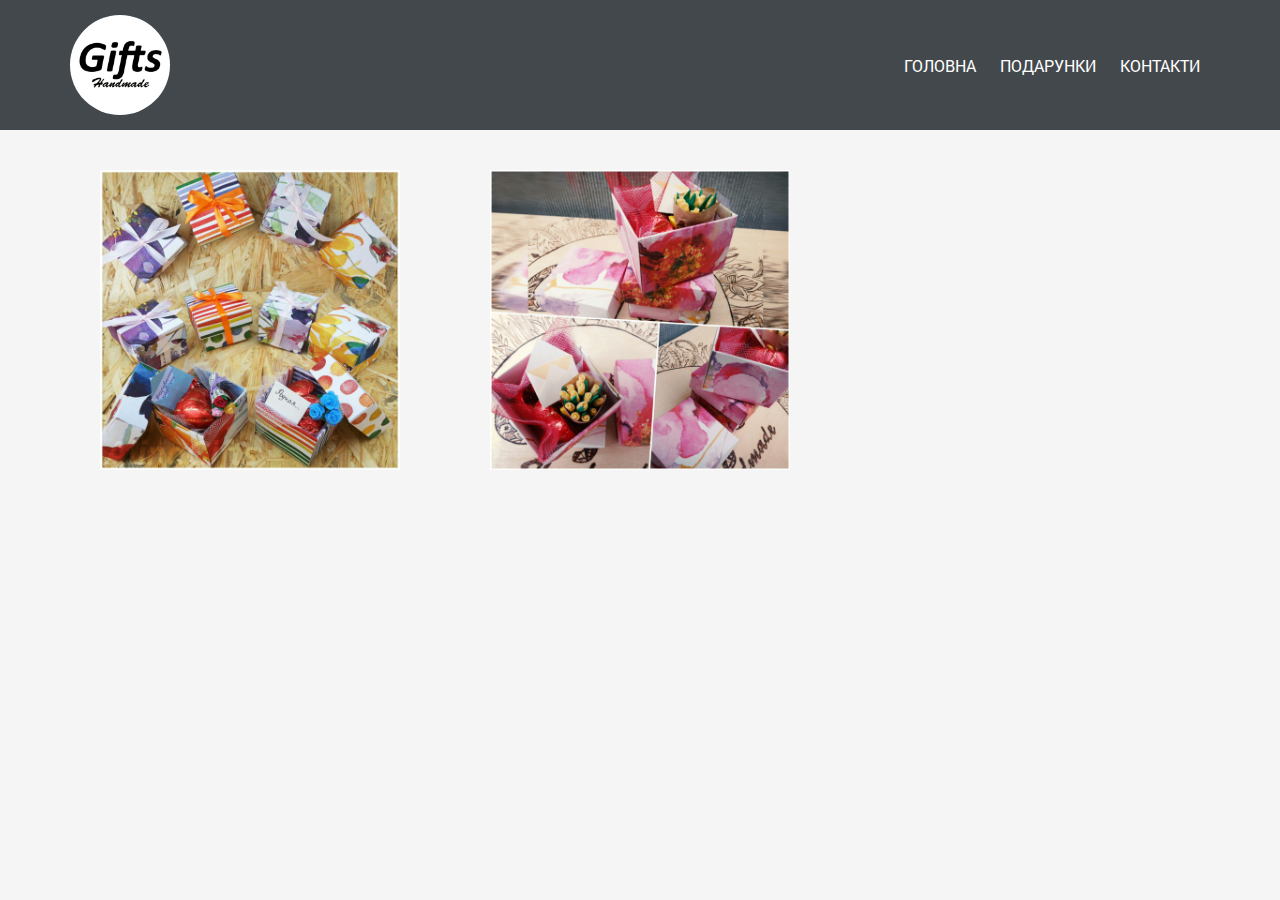
<file: acvarel.html>
<!DOCTYPE html>
<!--[if lt IE 7]><html lang="ua" class="lt-ie9 lt-ie8 lt-ie7"><![endif]-->
<!--[if IE 7]><html lang="ua" class="lt-ie9 lt-ie8"><![endif]-->
<!--[if IE 8]><html lang="ua" class="lt-ie9"><![endif]-->
<!--[if gt IE 8]><!-->
<html lang="ru">
<!--<![endif]-->
<head>
	<meta charset="utf-8" />
	<title>Подарунки своїми руками</title>
	<meta name="description" content="" />
	<meta http-equiv="X-UA-Compatible" content="IE=edge" />
	<meta name="viewport" content="width=device-width, initial-scale=1.0" />
	<link rel="shortcut icon" href="favicon.png" />
	<link rel="stylesheet" href="libs/bootstrap/bootstrap-grid-3.3.1.min.css" />
    <link rel="stylesheet" href="libs/magnific-popup/magnific-popup.css" />
	<link rel="stylesheet" href="libs/font-awesome-4.7.0/css/font-awesome.min.css" />
	<link rel="stylesheet" href="libs/fancybox/jquery.fancybox.css" />
	<link rel="stylesheet" href="libs/owl-carousel/owl.carousel.css" />
	<link rel="stylesheet" href="libs/countdown/jquery.countdown.css" />
	<link rel="stylesheet" href="css/fonts.css" />
	<link rel="stylesheet" href="css/main.css" />
	<link rel="stylesheet" href="css/media.css" />
</head>
<body>
	<header class="top-header">
		<div class="header_topline">
			<div class="container">
				<div class="row">
					<div class="col-md-4 col-sm-6 col-xs-8"><a href="#" class="logo"><img src="./images/label_trim.png"></a></div>
					<div class="col-md-8 col-sm-6 col-xs-4">
						<a href="#" class="toggle-mnu hidden-lg hidden-md"><span></span></a>
					</div>
					<div class="col-md-8">
						<nav class="main_mnu">
							<ul>
								<li><a href="index.html">Головна</a></li>
                                <li><a href="index.html#gifts">Подарунки</a></li>
								<!--<li>
                                    <div class="dropdown">
                                        <a href="#">Подарунки <i class="fa fa-chevron-circle-down" aria-hidden="true"></i></a>
                                        <div class="dropdown-content">
                                            <a href="#">Зібрати самостійно</a>
                                            <a href="#">Готові</a>
                                        </div>
                                    </div>
                                </li>-->
								<!--<li><a href="#">Відгуки</a></li>-->
								<li><a href="#">Контакти</a></li>
							</ul>
						</nav>
					</div>				
				</div>
			</div>
		</div>
        <div class="container">
            <div class="points">
                <ul>
                    <div class="row">
                        <div class="col-md-4">
                            <a class="item" href="./images/Collected/Acvarel/1.jpg"><li><span class="description"></span><img src="./images/Collected/Acvarel/1.jpg"></li></a>
                        </div>
                        <div class="col-md-4">
                            <a class="item" href="./images/Collected/Acvarel/2.jpg"><li><span class="description"></span><img src="./images/Collected/Acvarel/2.jpg"></li></a>
                        </div>
                    </div>
                </ul>
            </div>
        </div>
	</header>
	
	<!--[if lt IE 9]>
	<script src="libs/html5shiv/es5-shim.min.js"></script>
	<script src="libs/html5shiv/html5shiv.min.js"></script>
	<script src="libs/html5shiv/html5shiv-printshiv.min.js"></script>
	<script src="libs/respond/respond.min.js"></script>
	<![endif]-->
	<script src="libs/jquery/jquery-1.11.1.min.js"></script>
	<script src="libs/jquery-mousewheel/jquery.mousewheel.min.js"></script>
    <script src="libs/magnific-popup/jquery.magnific-popup.min.js"></script>
	<script src="libs/fancybox/jquery.fancybox.pack.js"></script>
	<script src="libs/waypoints/waypoints-1.6.2.min.js"></script>
	<script src="libs/scrollto/jquery.scrollTo.min.js"></script>
	<script src="libs/owl-carousel/owl.carousel.min.js"></script>
	<script src="libs/countdown/jquery.plugin.js"></script>
	<script src="libs/countdown/jquery.countdown.min.js"></script>
	<script src="libs/countdown/jquery.countdown-ru.js"></script>
	<script src="libs/landing-nav/navigation.js"></script>
	<script src="js/common.js"></script>
	<!-- Yandex.Metrika counter --><!-- /Yandex.Metrika counter -->
	<!-- Google Analytics counter --><!-- /Google Analytics counter -->
</body>
</html>
</file>
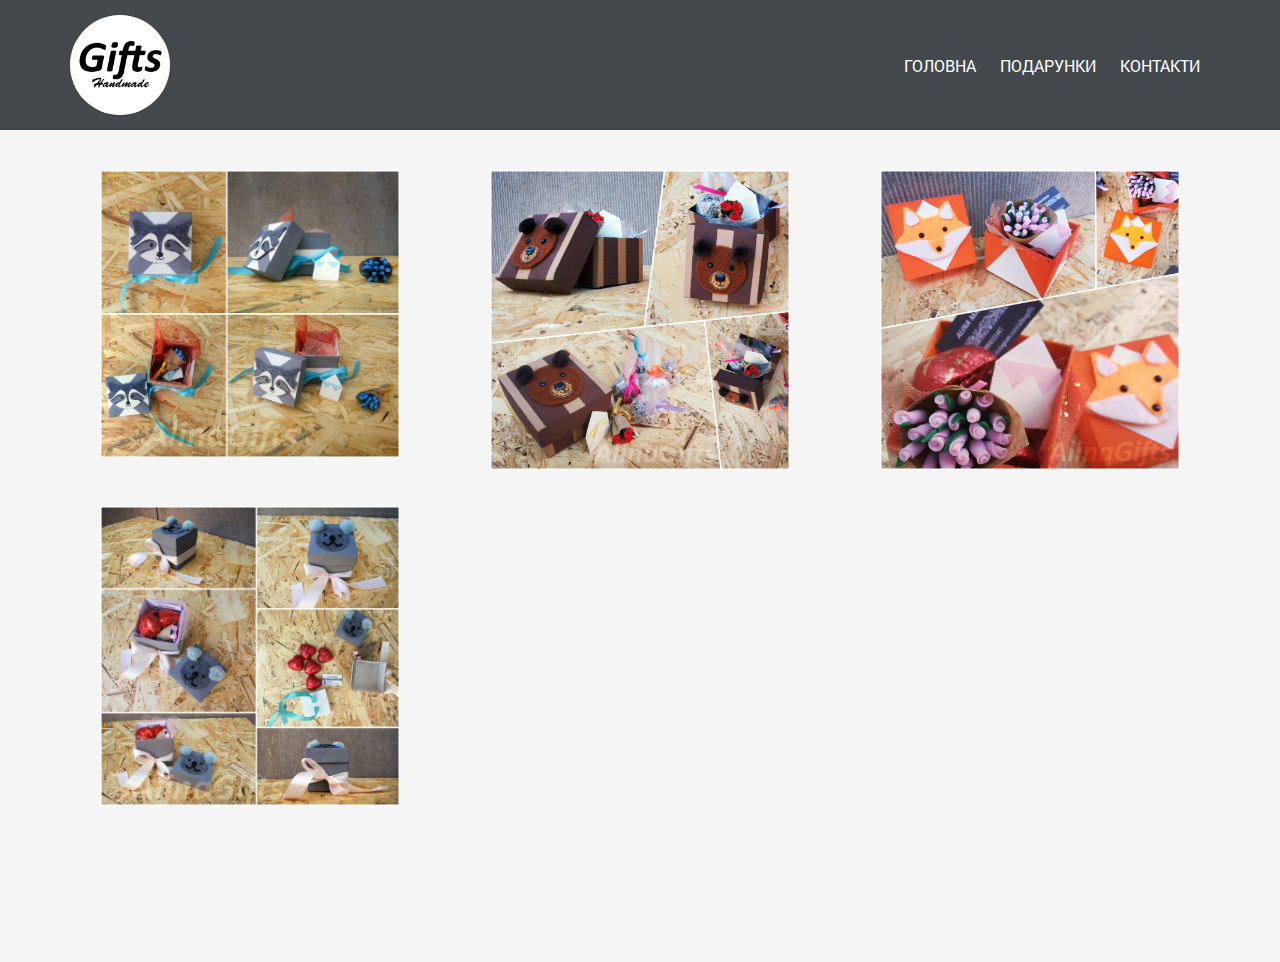
<file: animal.html>
<!DOCTYPE html>
<!--[if lt IE 7]><html lang="ua" class="lt-ie9 lt-ie8 lt-ie7"><![endif]-->
<!--[if IE 7]><html lang="ua" class="lt-ie9 lt-ie8"><![endif]-->
<!--[if IE 8]><html lang="ua" class="lt-ie9"><![endif]-->
<!--[if gt IE 8]><!-->
<html lang="ru">
<!--<![endif]-->
<head>
	<meta charset="utf-8" />
	<title>Подарунки своїми руками</title>
	<meta name="description" content="" />
	<meta http-equiv="X-UA-Compatible" content="IE=edge" />
	<meta name="viewport" content="width=device-width, initial-scale=1.0" />
	<link rel="shortcut icon" href="favicon.png" />
	<link rel="stylesheet" href="libs/bootstrap/bootstrap-grid-3.3.1.min.css" />
    <link rel="stylesheet" href="libs/magnific-popup/magnific-popup.css" />
	<link rel="stylesheet" href="libs/font-awesome-4.7.0/css/font-awesome.min.css" />
	<link rel="stylesheet" href="libs/fancybox/jquery.fancybox.css" />
	<link rel="stylesheet" href="libs/owl-carousel/owl.carousel.css" />
	<link rel="stylesheet" href="libs/countdown/jquery.countdown.css" />
	<link rel="stylesheet" href="css/fonts.css" />
	<link rel="stylesheet" href="css/main.css" />
	<link rel="stylesheet" href="css/media.css" />
</head>
<body>
	<header class="top-header">
		<div class="header_topline">
			<div class="container">
				<div class="row">
					<div class="col-md-4 col-sm-6 col-xs-8"><a href="#" class="logo"><img src="./images/label_trim.png"></a></div>
					<div class="col-md-8 col-sm-6 col-xs-4">
						<a href="#" class="toggle-mnu hidden-lg hidden-md"><span></span></a>
					</div>
					<div class="col-md-8">
						<nav class="main_mnu">
							<ul>
								<li><a href="index.html">Головна</a></li>
                                <li><a href="index.html#gifts">Подарунки</a></li>
								<!--<li>
                                    <div class="dropdown">
                                        <a href="#">Подарунки <i class="fa fa-chevron-circle-down" aria-hidden="true"></i></a>
                                        <div class="dropdown-content">
                                            <a href="#">Зібрати самостійно</a>
                                            <a href="#">Готові</a>
                                        </div>
                                    </div>
                                </li>-->
								<!--<li><a href="#">Відгуки</a></li>-->
								<li><a href="#">Контакти</a></li>
							</ul>
						</nav>
					</div>				
				</div>
			</div>
		</div>
        <div class="container">
            <div class="points">
                <ul>
                    <div class="row">
                        <div class="col-md-4">
                            <a class="item" href="./images/Collected/Animals/1.jpg"><li><span class="description"></span><img src="./images/Collected/Animals/1.jpg"></li></a>
                        </div>
                        <div class="col-md-4">
                            <a class="item" href="./images/Collected/Animals/2.jpg"><li><span class="description"></span><img src="./images/Collected/Animals/2.jpg"></li></a>
                        </div>
                        <div class="col-md-4">
                            <a class="item" href="./images/Collected/Animals/3.jpg"><li><span class="description"></span><img src="./images/Collected/Animals/3.jpg"></li></a>
                        </div>
                    </div>
                    <div class="row">
                        <div class="col-md-4">
                            <a class="item" href="./images/Collected/Animals/4.jpg"><li><span class="description"></span><img src="./images/Collected/Animals/4.jpg"></li></a>
                        </div>
                    </div>
                </ul>
            </div>
        </div>
	</header>
	
	<!--[if lt IE 9]>
	<script src="libs/html5shiv/es5-shim.min.js"></script>
	<script src="libs/html5shiv/html5shiv.min.js"></script>
	<script src="libs/html5shiv/html5shiv-printshiv.min.js"></script>
	<script src="libs/respond/respond.min.js"></script>
	<![endif]-->
	<script src="libs/jquery/jquery-1.11.1.min.js"></script>
	<script src="libs/jquery-mousewheel/jquery.mousewheel.min.js"></script>
    <script src="libs/magnific-popup/jquery.magnific-popup.min.js"></script>
	<script src="libs/fancybox/jquery.fancybox.pack.js"></script>
	<script src="libs/waypoints/waypoints-1.6.2.min.js"></script>
	<script src="libs/scrollto/jquery.scrollTo.min.js"></script>
	<script src="libs/owl-carousel/owl.carousel.min.js"></script>
	<script src="libs/countdown/jquery.plugin.js"></script>
	<script src="libs/countdown/jquery.countdown.min.js"></script>
	<script src="libs/countdown/jquery.countdown-ru.js"></script>
	<script src="libs/landing-nav/navigation.js"></script>
	<script src="js/common.js"></script>
	<!-- Yandex.Metrika counter --><!-- /Yandex.Metrika counter -->
	<!-- Google Analytics counter --><!-- /Google Analytics counter -->
</body>
</html>
</file>
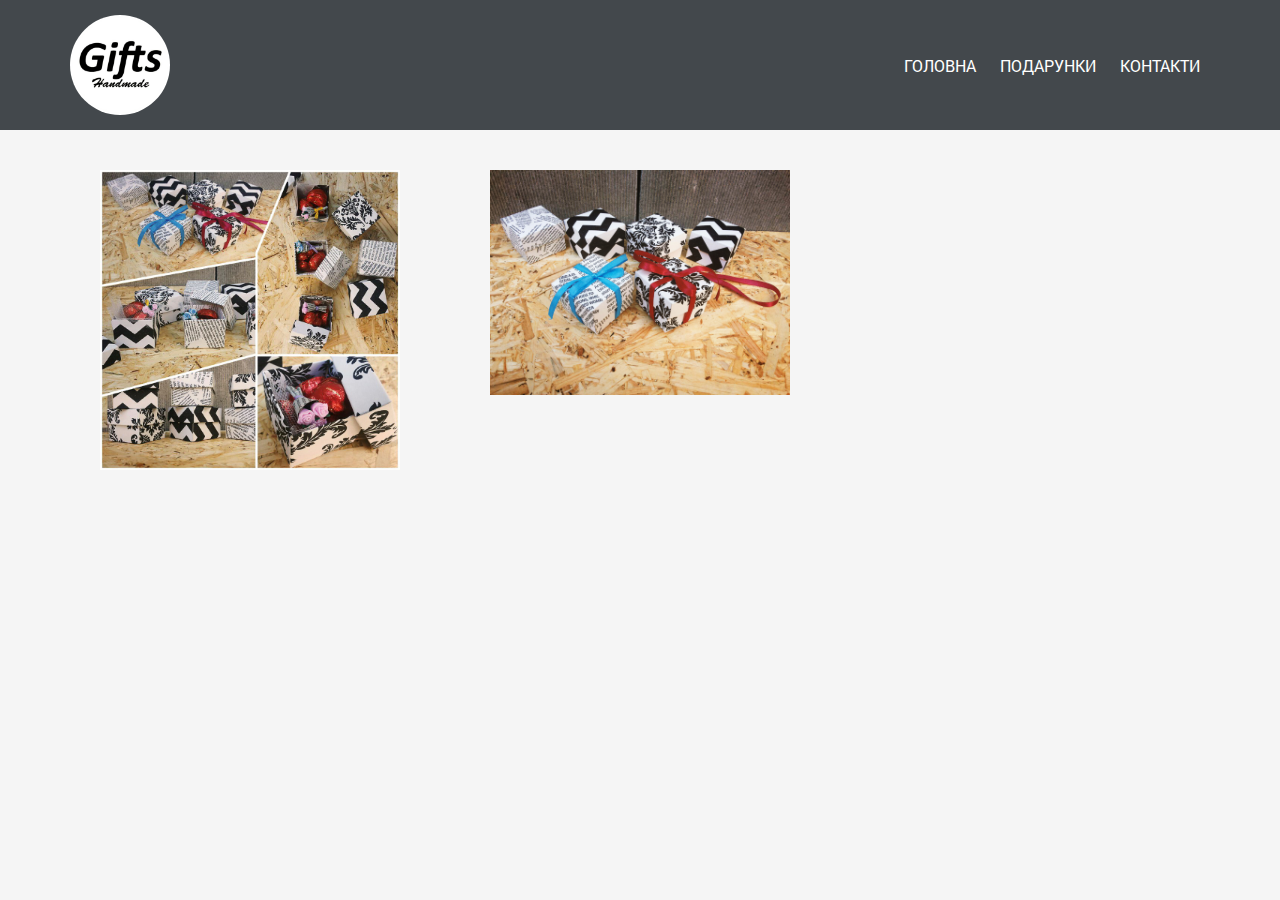
<file: b&w.html>
<!DOCTYPE html>
<!--[if lt IE 7]><html lang="ua" class="lt-ie9 lt-ie8 lt-ie7"><![endif]-->
<!--[if IE 7]><html lang="ua" class="lt-ie9 lt-ie8"><![endif]-->
<!--[if IE 8]><html lang="ua" class="lt-ie9"><![endif]-->
<!--[if gt IE 8]><!-->
<html lang="ru">
<!--<![endif]-->
<head>
	<meta charset="utf-8" />
	<title>Подарунки своїми руками</title>
	<meta name="description" content="" />
	<meta http-equiv="X-UA-Compatible" content="IE=edge" />
	<meta name="viewport" content="width=device-width, initial-scale=1.0" />
	<link rel="shortcut icon" href="favicon.png" />
	<link rel="stylesheet" href="libs/bootstrap/bootstrap-grid-3.3.1.min.css" />
    <link rel="stylesheet" href="libs/magnific-popup/magnific-popup.css" />
	<link rel="stylesheet" href="libs/font-awesome-4.7.0/css/font-awesome.min.css" />
	<link rel="stylesheet" href="libs/fancybox/jquery.fancybox.css" />
	<link rel="stylesheet" href="libs/owl-carousel/owl.carousel.css" />
	<link rel="stylesheet" href="libs/countdown/jquery.countdown.css" />
	<link rel="stylesheet" href="css/fonts.css" />
	<link rel="stylesheet" href="css/main.css" />
	<link rel="stylesheet" href="css/media.css" />
</head>
<body>
	<header class="top-header">
		<div class="header_topline">
			<div class="container">
				<div class="row">
					<div class="col-md-4 col-sm-6 col-xs-8"><a href="#" class="logo"><img src="./images/label_trim.png"></a></div>
					<div class="col-md-8 col-sm-6 col-xs-4">
						<a href="#" class="toggle-mnu hidden-lg hidden-md"><span></span></a>
					</div>
					<div class="col-md-8">
						<nav class="main_mnu">
							<ul>
								<li><a href="index.html">Головна</a></li>
                                <li><a href="index.html#gifts">Подарунки</a></li>
								<!--<li>
                                    <div class="dropdown">
                                        <a href="#">Подарунки <i class="fa fa-chevron-circle-down" aria-hidden="true"></i></a>
                                        <div class="dropdown-content">
                                            <a href="#">Зібрати самостійно</a>
                                            <a href="#">Готові</a>
                                        </div>
                                    </div>
                                </li>-->
								<!--<li><a href="#">Відгуки</a></li>-->
								<li><a href="#">Контакти</a></li>
							</ul>
						</nav>
					</div>				
				</div>
			</div>
		</div>
        <div class="container">
            <div class="points">
                <ul>
                    <div class="row">
                        <div class="col-md-4">
                            <a class="item" href="./images/Collected/BlackAndWhite/1.jpg"><li><span class="description"></span><img src="./images/Collected/BlackAndWhite/1.jpg"></li></a>
                        </div>
                        <div class="col-md-4">
                            <a class="item" href="./images/Collected/BlackAndWhite/2.jpg"><li><span class="description"></span><img src="./images/Collected/BlackAndWhite/2.jpg"></li></a>
                        </div>             
                    </div>
                </ul>
            </div>
        </div>
	</header>
	
	<!--[if lt IE 9]>
	<script src="libs/html5shiv/es5-shim.min.js"></script>
	<script src="libs/html5shiv/html5shiv.min.js"></script>
	<script src="libs/html5shiv/html5shiv-printshiv.min.js"></script>
	<script src="libs/respond/respond.min.js"></script>
	<![endif]-->
	<script src="libs/jquery/jquery-1.11.1.min.js"></script>
	<script src="libs/jquery-mousewheel/jquery.mousewheel.min.js"></script>
    <script src="libs/magnific-popup/jquery.magnific-popup.min.js"></script>
	<script src="libs/fancybox/jquery.fancybox.pack.js"></script>
	<script src="libs/waypoints/waypoints-1.6.2.min.js"></script>
	<script src="libs/scrollto/jquery.scrollTo.min.js"></script>
	<script src="libs/owl-carousel/owl.carousel.min.js"></script>
	<script src="libs/countdown/jquery.plugin.js"></script>
	<script src="libs/countdown/jquery.countdown.min.js"></script>
	<script src="libs/countdown/jquery.countdown-ru.js"></script>
	<script src="libs/landing-nav/navigation.js"></script>
	<script src="js/common.js"></script>
	<!-- Yandex.Metrika counter --><!-- /Yandex.Metrika counter -->
	<!-- Google Analytics counter --><!-- /Google Analytics counter -->
</body>
</html>
</file>
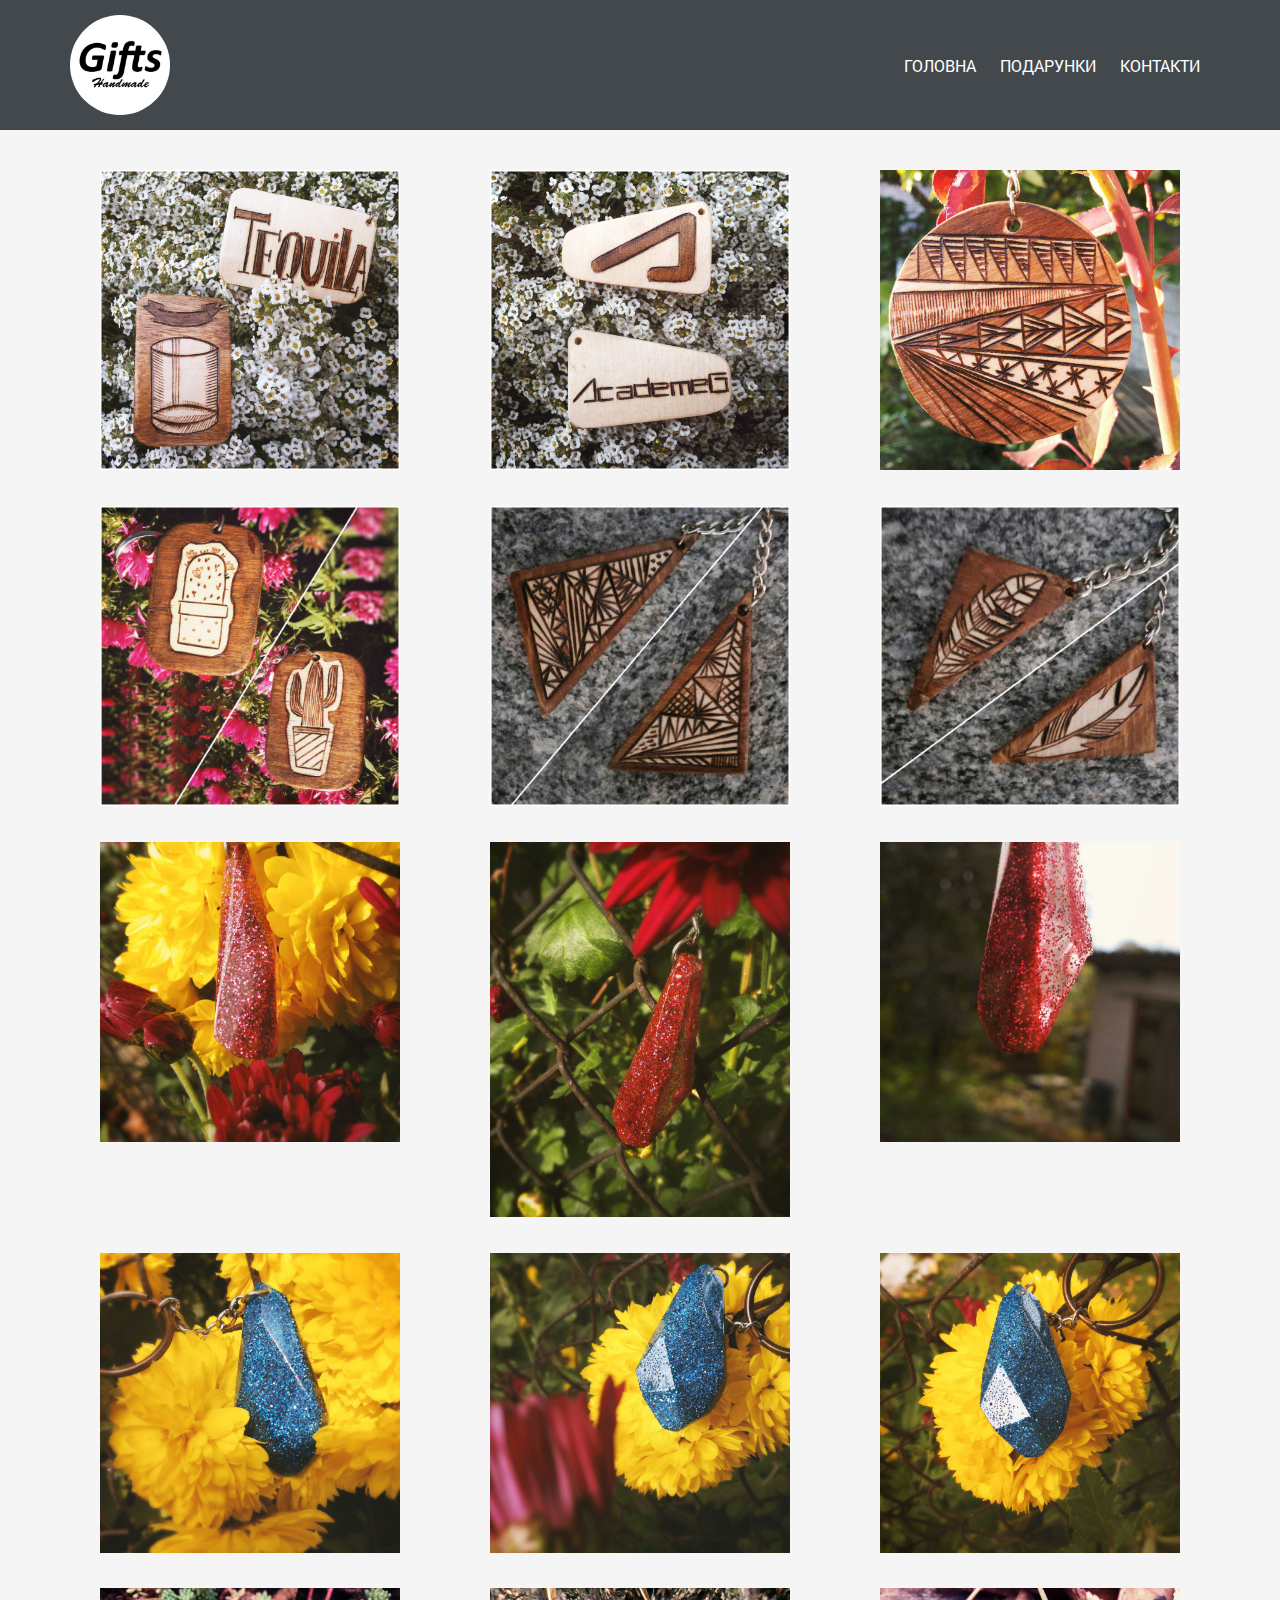
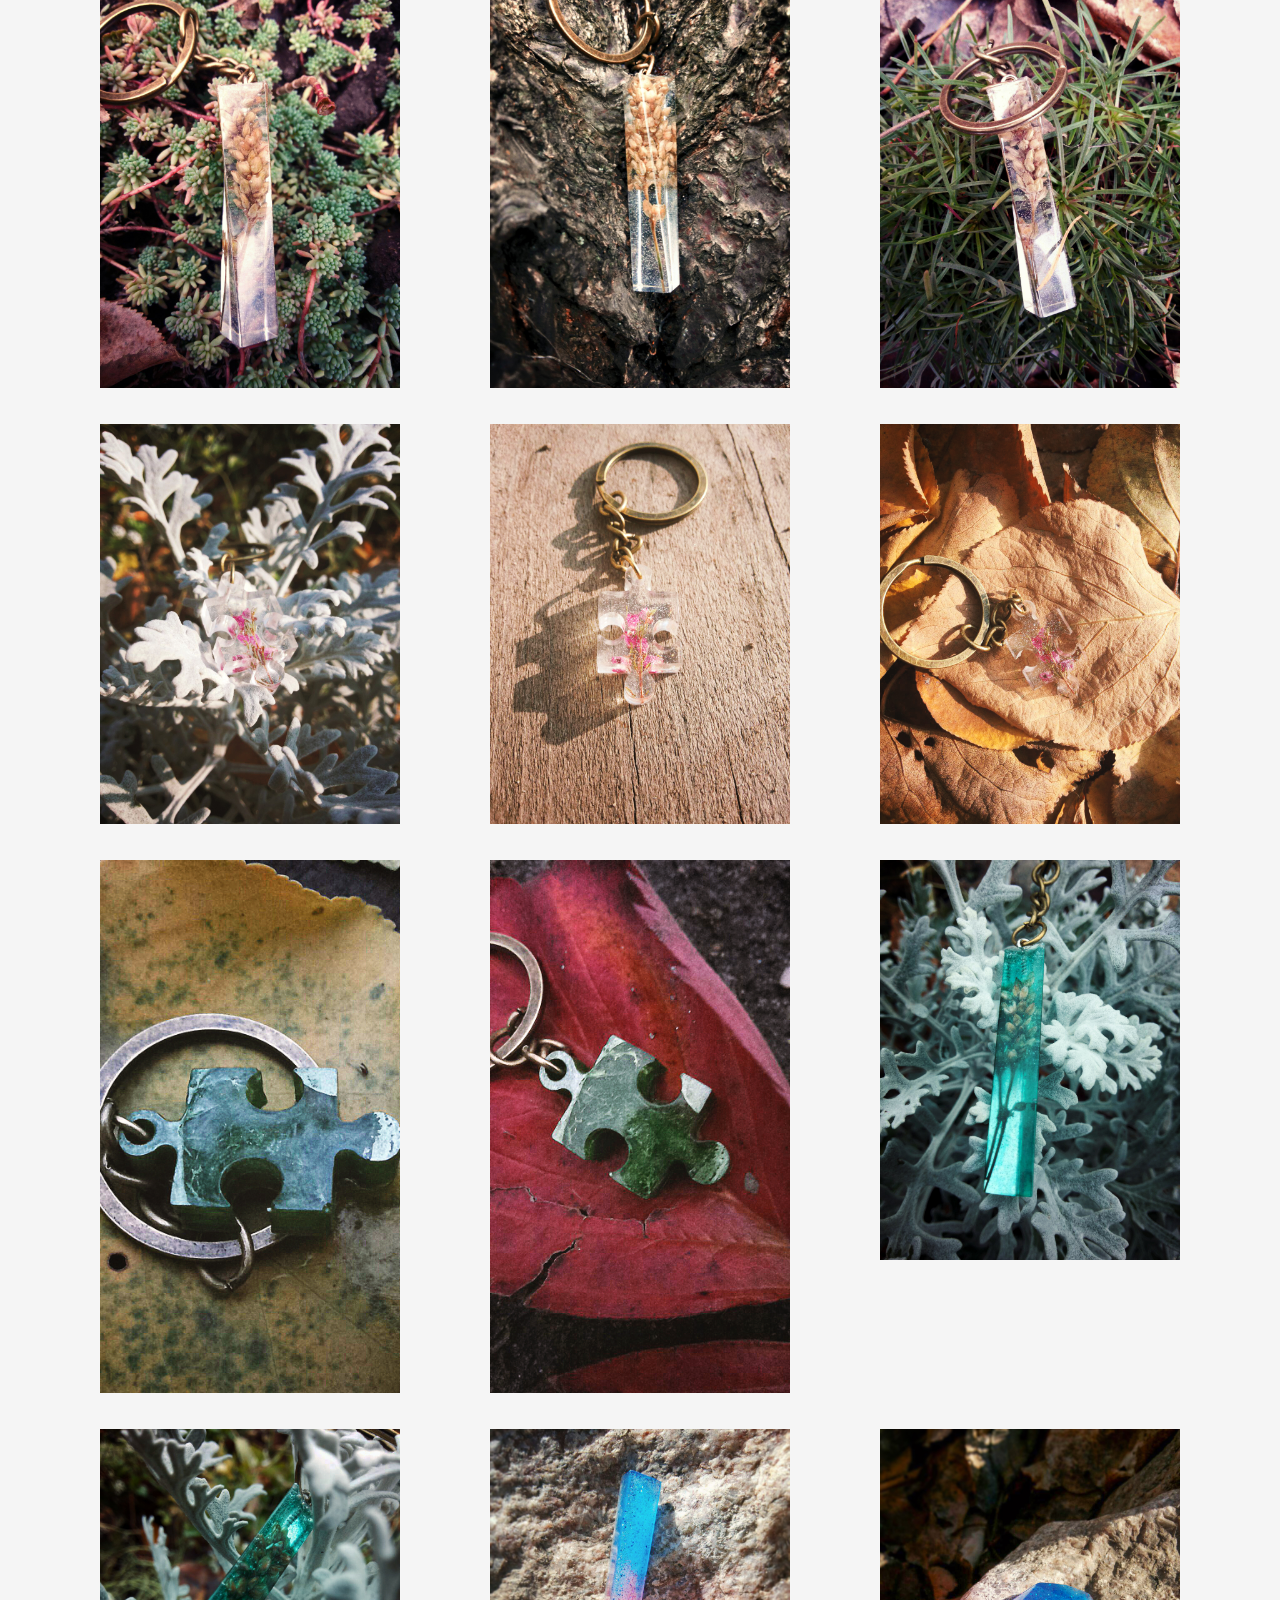
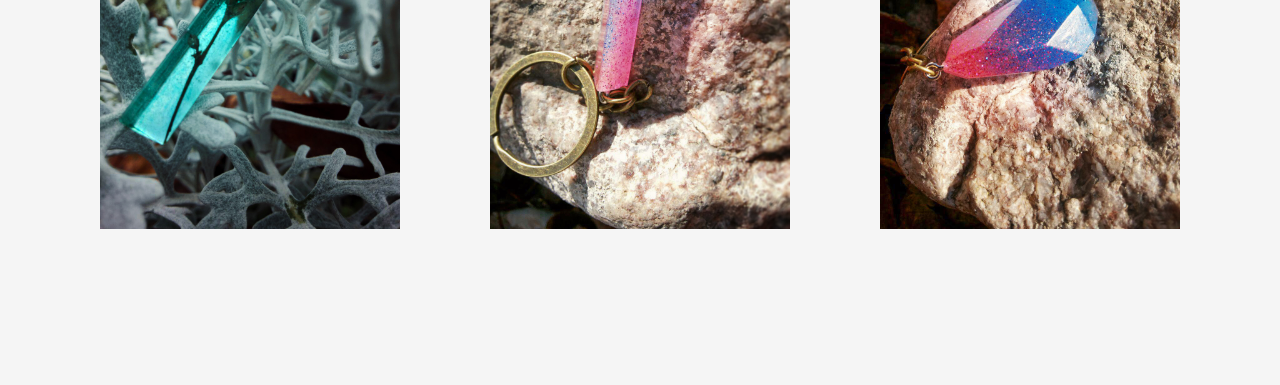
<file: brels.html>
<!DOCTYPE html>
<!--[if lt IE 7]><html lang="ua" class="lt-ie9 lt-ie8 lt-ie7"><![endif]-->
<!--[if IE 7]><html lang="ua" class="lt-ie9 lt-ie8"><![endif]-->
<!--[if IE 8]><html lang="ua" class="lt-ie9"><![endif]-->
<!--[if gt IE 8]><!-->
<html lang="ru">
<!--<![endif]-->
<head>
	<meta charset="utf-8" />
	<title>Подарунки своїми руками</title>
	<meta name="description" content="" />
	<meta http-equiv="X-UA-Compatible" content="IE=edge" />
	<meta name="viewport" content="width=device-width, initial-scale=1.0" />
	<link rel="shortcut icon" href="favicon.png" />
	<link rel="stylesheet" href="libs/bootstrap/bootstrap-grid-3.3.1.min.css" />
    <link rel="stylesheet" href="libs/magnific-popup/magnific-popup.css" />
	<link rel="stylesheet" href="libs/font-awesome-4.7.0/css/font-awesome.min.css" />
	<link rel="stylesheet" href="libs/fancybox/jquery.fancybox.css" />
	<link rel="stylesheet" href="libs/owl-carousel/owl.carousel.css" />
	<link rel="stylesheet" href="libs/countdown/jquery.countdown.css" />
	<link rel="stylesheet" href="css/fonts.css" />
	<link rel="stylesheet" href="css/main.css" />
	<link rel="stylesheet" href="css/media.css" />
</head>
<body>
	<header class="top-header">
		<div class="header_topline">
			<div class="container">
				<div class="row">
					<div class="col-md-4 col-sm-6 col-xs-8"><a href="#" class="logo"><img src="./images/label_trim.png"></a></div>
					<div class="col-md-8 col-sm-6 col-xs-4">
						<a href="#" class="toggle-mnu hidden-lg hidden-md"><span></span></a>
					</div>
					<div class="col-md-8">
						<nav class="main_mnu">
							<ul>
								<li><a href="index.html">Головна</a></li>
                                <li><a href="index.html#gifts">Подарунки</a></li>
								<!--<li>
                                    <div class="dropdown">
                                        <a href="#">Подарунки <i class="fa fa-chevron-circle-down" aria-hidden="true"></i></a>
                                        <div class="dropdown-content">
                                            <a href="#">Зібрати самостійно</a>
                                            <a href="#">Готові</a>
                                        </div>
                                    </div>
                                </li>-->
								<!--<li><a href="#">Відгуки</a></li>-->
								<li><a href="#">Контакти</a></li>
							</ul>
						</nav>
					</div>				
				</div>
			</div>
		</div>
        <div class="container">
            <div class="points">
                <ul>
                    <div class="row">
                        <div class="col-md-4">
                            <a class="item" href="./images/Collected/Brels/1.jpg"><li><span class="description"></span><img src="./images/Collected/Brels/1.jpg"></li></a>
                        </div>
                        <div class="col-md-4">
                            <a class="item" href="./images/Collected/Brels/2.jpg"><li><span class="description"></span><img src="./images/Collected/Brels/2.jpg"></li></a>
                        </div>
                        <div class="col-md-4">
                            <a class="item" href="./images/Collected/Brels/3.jpg"><li><span class="description"></span><img src="./images/Collected/Brels/3.jpg"></li></a>
                        </div>
                    </div>
                    <div class="row">
                        <div class="col-md-4">
                            <a class="item" href="./images/Collected/Brels/4.jpg"><li><span class="description"></span><img src="./images/Collected/Brels/4.jpg"></li></a>
                        </div>
                        <div class="col-md-4">
                            <a class="item" href="./images/Collected/Brels/5.jpg"><li><span class="description"></span><img src="./images/Collected/Brels/5.jpg"></li></a>
                        </div>
                        <div class="col-md-4">
                            <a class="item" href="./images/Collected/Brels/6.jpg"><li><span class="description"></span><img src="./images/Collected/Brels/6.jpg"></li></a>
                        </div>
                    </div>
                    <div class="row">
                        <div class="col-md-4">
                            <a class="item" href="./images/Collected/Brels/7.jpg"><li><span class="description"></span><img src="./images/Collected/Brels/7.jpg"></li></a>
                        </div>
						<div class="col-md-4">
                            <a class="item" href="./images/Collected/Brels/8.jpg"><li><span class="description"></span><img src="./images/Collected/Brels/8.jpg"></li></a>
                        </div>
						<div class="col-md-4">
                            <a class="item" href="./images/Collected/Brels/9.jpg"><li><span class="description"></span><img src="./images/Collected/Brels/9.jpg"></li></a>
                        </div>
                    </div>
					<div class="row">
                        <div class="col-md-4">
                            <a class="item" href="./images/Collected/Brels/10.jpg"><li><span class="description"></span><img src="./images/Collected/Brels/10.jpg"></li></a>
                        </div>
                        <div class="col-md-4">
                            <a class="item" href="./images/Collected/Brels/11.jpg"><li><span class="description"></span><img src="./images/Collected/Brels/11.jpg"></li></a>
                        </div>
                        <div class="col-md-4">
                            <a class="item" href="./images/Collected/Brels/12.jpg"><li><span class="description"></span><img src="./images/Collected/Brels/12.jpg"></li></a>
                        </div>
                    </div>
					<div class="row">
                        <div class="col-md-4">
                            <a class="item" href="./images/Collected/Brels/13.jpg"><li><span class="description"></span><img src="./images/Collected/Brels/13.jpg"></li></a>
                        </div>
                        <div class="col-md-4">
                            <a class="item" href="./images/Collected/Brels/14.jpg"><li><span class="description"></span><img src="./images/Collected/Brels/14.jpg"></li></a>
                        </div>
                        <div class="col-md-4">
                            <a class="item" href="./images/Collected/Brels/15.jpg"><li><span class="description"></span><img src="./images/Collected/Brels/15.jpg"></li></a>
                        </div>
                    </div>
					<div class="row">
                        <div class="col-md-4">
                            <a class="item" href="./images/Collected/Brels/16.jpg"><li><span class="description"></span><img src="./images/Collected/Brels/16.jpg"></li></a>
                        </div>
                        <div class="col-md-4">
                            <a class="item" href="./images/Collected/Brels/17.jpg"><li><span class="description"></span><img src="./images/Collected/Brels/17.jpg"></li></a>
                        </div>
                        <div class="col-md-4">
                            <a class="item" href="./images/Collected/Brels/18.jpg"><li><span class="description"></span><img src="./images/Collected/Brels/18.jpg"></li></a>
                        </div>
                    </div>
					<div class="row">
                        <div class="col-md-4">
                            <a class="item" href="./images/Collected/Brels/19.jpg"><li><span class="description"></span><img src="./images/Collected/Brels/19.jpg"></li></a>
                        </div>
                        <div class="col-md-4">
                            <a class="item" href="./images/Collected/Brels/20.jpg"><li><span class="description"></span><img src="./images/Collected/Brels/20.jpg"></li></a>
                        </div>
                        <div class="col-md-4">
                            <a class="item" href="./images/Collected/Brels/21.jpg"><li><span class="description"></span><img src="./images/Collected/Brels/21.jpg"></li></a>
                        </div>
                    </div>
					<div class="row">
                        <div class="col-md-4">
                            <a class="item" href="./images/Collected/Brels/22.jpg"><li><span class="description"></span><img src="./images/Collected/Brels/22.jpg"></li></a>
                        </div>
                        <div class="col-md-4">
                            <a class="item" href="./images/Collected/Brels/23.jpg"><li><span class="description"></span><img src="./images/Collected/Brels/23.jpg"></li></a>
                        </div>
                        <div class="col-md-4">
                            <a class="item" href="./images/Collected/Brels/24.jpg"><li><span class="description"></span><img src="./images/Collected/Brels/24.jpg"></li></a>
                        </div>
                    </div>
                </ul>
            </div>
        </div>
	</header>
	
	<!--[if lt IE 9]>
	<script src="libs/html5shiv/es5-shim.min.js"></script>
	<script src="libs/html5shiv/html5shiv.min.js"></script>
	<script src="libs/html5shiv/html5shiv-printshiv.min.js"></script>
	<script src="libs/respond/respond.min.js"></script>
	<![endif]-->
	<script src="libs/jquery/jquery-1.11.1.min.js"></script>
	<script src="libs/jquery-mousewheel/jquery.mousewheel.min.js"></script>
    <script src="libs/magnific-popup/jquery.magnific-popup.min.js"></script>
	<script src="libs/fancybox/jquery.fancybox.pack.js"></script>
	<script src="libs/waypoints/waypoints-1.6.2.min.js"></script>
	<script src="libs/scrollto/jquery.scrollTo.min.js"></script>
	<script src="libs/owl-carousel/owl.carousel.min.js"></script>
	<script src="libs/countdown/jquery.plugin.js"></script>
	<script src="libs/countdown/jquery.countdown.min.js"></script>
	<script src="libs/countdown/jquery.countdown-ru.js"></script>
	<script src="libs/landing-nav/navigation.js"></script>
	<script src="js/common.js"></script>
	<!-- Yandex.Metrika counter --><!-- /Yandex.Metrika counter -->
	<!-- Google Analytics counter --><!-- /Google Analytics counter -->
</body>
</html>
</file>
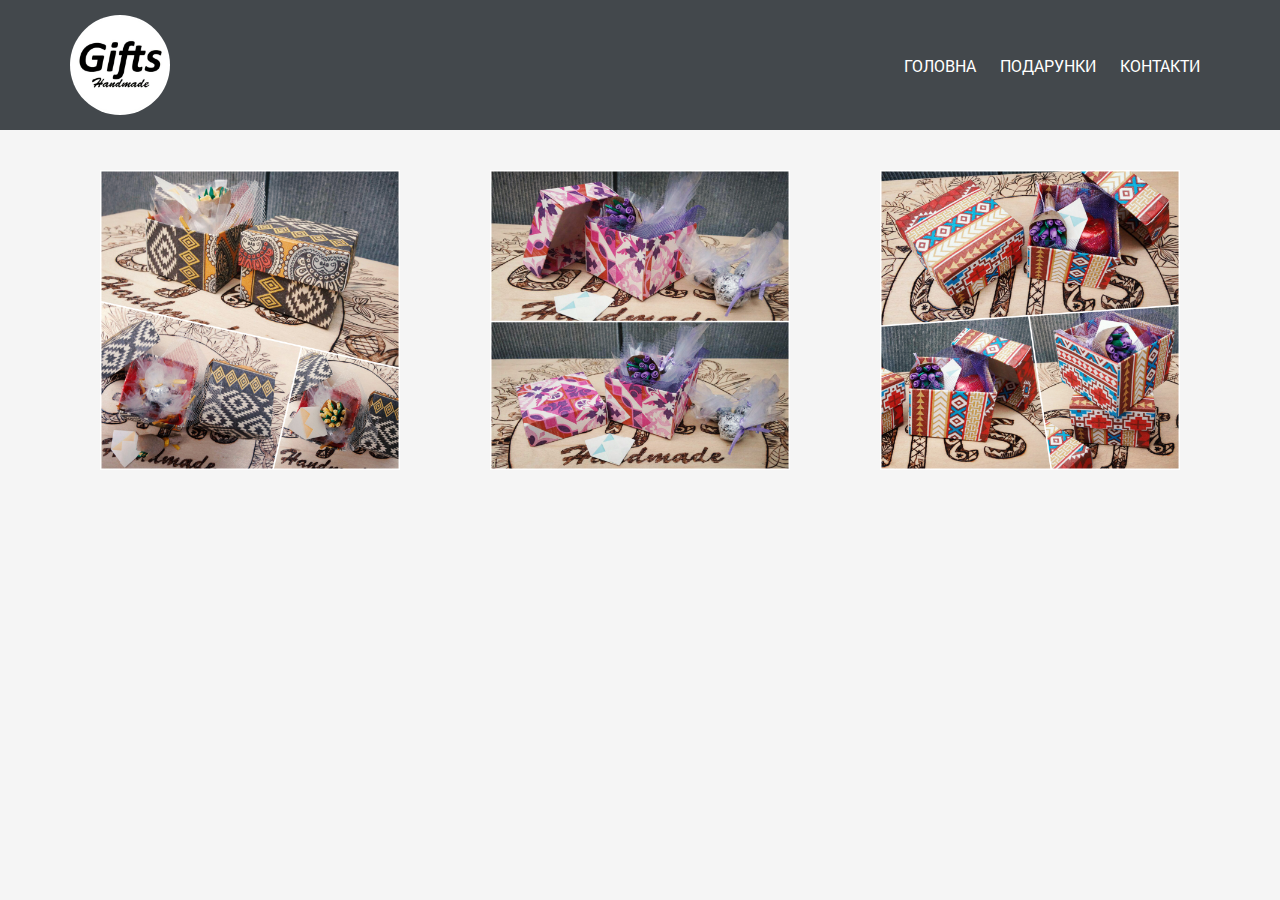
<file: ornament.html>
<!DOCTYPE html>
<!--[if lt IE 7]><html lang="ua" class="lt-ie9 lt-ie8 lt-ie7"><![endif]-->
<!--[if IE 7]><html lang="ua" class="lt-ie9 lt-ie8"><![endif]-->
<!--[if IE 8]><html lang="ua" class="lt-ie9"><![endif]-->
<!--[if gt IE 8]><!-->
<html lang="ru">
<!--<![endif]-->
<head>
	<meta charset="utf-8" />
	<title>Подарунки своїми руками</title>
	<meta name="description" content="" />
	<meta http-equiv="X-UA-Compatible" content="IE=edge" />
	<meta name="viewport" content="width=device-width, initial-scale=1.0" />
	<link rel="shortcut icon" href="favicon.png" />
	<link rel="stylesheet" href="libs/bootstrap/bootstrap-grid-3.3.1.min.css" />
    <link rel="stylesheet" href="libs/magnific-popup/magnific-popup.css" />
	<link rel="stylesheet" href="libs/font-awesome-4.7.0/css/font-awesome.min.css" />
	<link rel="stylesheet" href="libs/fancybox/jquery.fancybox.css" />
	<link rel="stylesheet" href="libs/owl-carousel/owl.carousel.css" />
	<link rel="stylesheet" href="libs/countdown/jquery.countdown.css" />
	<link rel="stylesheet" href="css/fonts.css" />
	<link rel="stylesheet" href="css/main.css" />
	<link rel="stylesheet" href="css/media.css" />
</head>
<body>
	<header class="top-header">
		<div class="header_topline">
			<div class="container">
				<div class="row">
					<div class="col-md-4 col-sm-6 col-xs-8"><a href="#" class="logo"><img src="./images/label_trim.png"></a></div>
					<div class="col-md-8 col-sm-6 col-xs-4">
						<a href="#" class="toggle-mnu hidden-lg hidden-md"><span></span></a>
					</div>
					<div class="col-md-8">
						<nav class="main_mnu">
							<ul>
								<li><a href="index.html">Головна</a></li>
                                <li><a href="index.html#gifts">Подарунки</a></li>
								<!--<li>
                                    <div class="dropdown">
                                        <a href="#">Подарунки <i class="fa fa-chevron-circle-down" aria-hidden="true"></i></a>
                                        <div class="dropdown-content">
                                            <a href="#">Зібрати самостійно</a>
                                            <a href="#">Готові</a>
                                        </div>
                                    </div>
                                </li>-->
								<!--<li><a href="#">Відгуки</a></li>-->
								<li><a href="#">Контакти</a></li>
							</ul>
						</nav>
					</div>				
				</div>
			</div>
		</div>
        <div class="container">
            <div class="points">
                <ul>
                    <div class="row">
                        <div class="col-md-4">
                            <a class="item" href="./images/Collected/Ornament/1.jpg"><li><span class="description"></span><img src="./images/Collected/Ornament/1.jpg"></li></a>
                        </div>
                        <div class="col-md-4">
                            <a class="item" href="./images/Collected/Ornament/5.jpg"><li><span class="description"></span><img src="./images/Collected/Ornament/5.jpg"></li></a>
                        </div>
                        <div class="col-md-4">
                            <a class="item" href="./images/Collected/Ornament/6.jpg"><li><span class="description"></span><img src="./images/Collected/Ornament/6.jpg"></li></a>
                        </div>
                    </div>
                </ul>
            </div>
        </div>
	</header>
	
	<!--[if lt IE 9]>
	<script src="libs/html5shiv/es5-shim.min.js"></script>
	<script src="libs/html5shiv/html5shiv.min.js"></script>
	<script src="libs/html5shiv/html5shiv-printshiv.min.js"></script>
	<script src="libs/respond/respond.min.js"></script>
	<![endif]-->
	<script src="libs/jquery/jquery-1.11.1.min.js"></script>
	<script src="libs/jquery-mousewheel/jquery.mousewheel.min.js"></script>
    <script src="libs/magnific-popup/jquery.magnific-popup.min.js"></script>
	<script src="libs/fancybox/jquery.fancybox.pack.js"></script>
	<script src="libs/waypoints/waypoints-1.6.2.min.js"></script>
	<script src="libs/scrollto/jquery.scrollTo.min.js"></script>
	<script src="libs/owl-carousel/owl.carousel.min.js"></script>
	<script src="libs/countdown/jquery.plugin.js"></script>
	<script src="libs/countdown/jquery.countdown.min.js"></script>
	<script src="libs/countdown/jquery.countdown-ru.js"></script>
	<script src="libs/landing-nav/navigation.js"></script>
	<script src="js/common.js"></script>
	<!-- Yandex.Metrika counter --><!-- /Yandex.Metrika counter -->
	<!-- Google Analytics counter --><!-- /Google Analytics counter -->
</body>
</html>
</file>
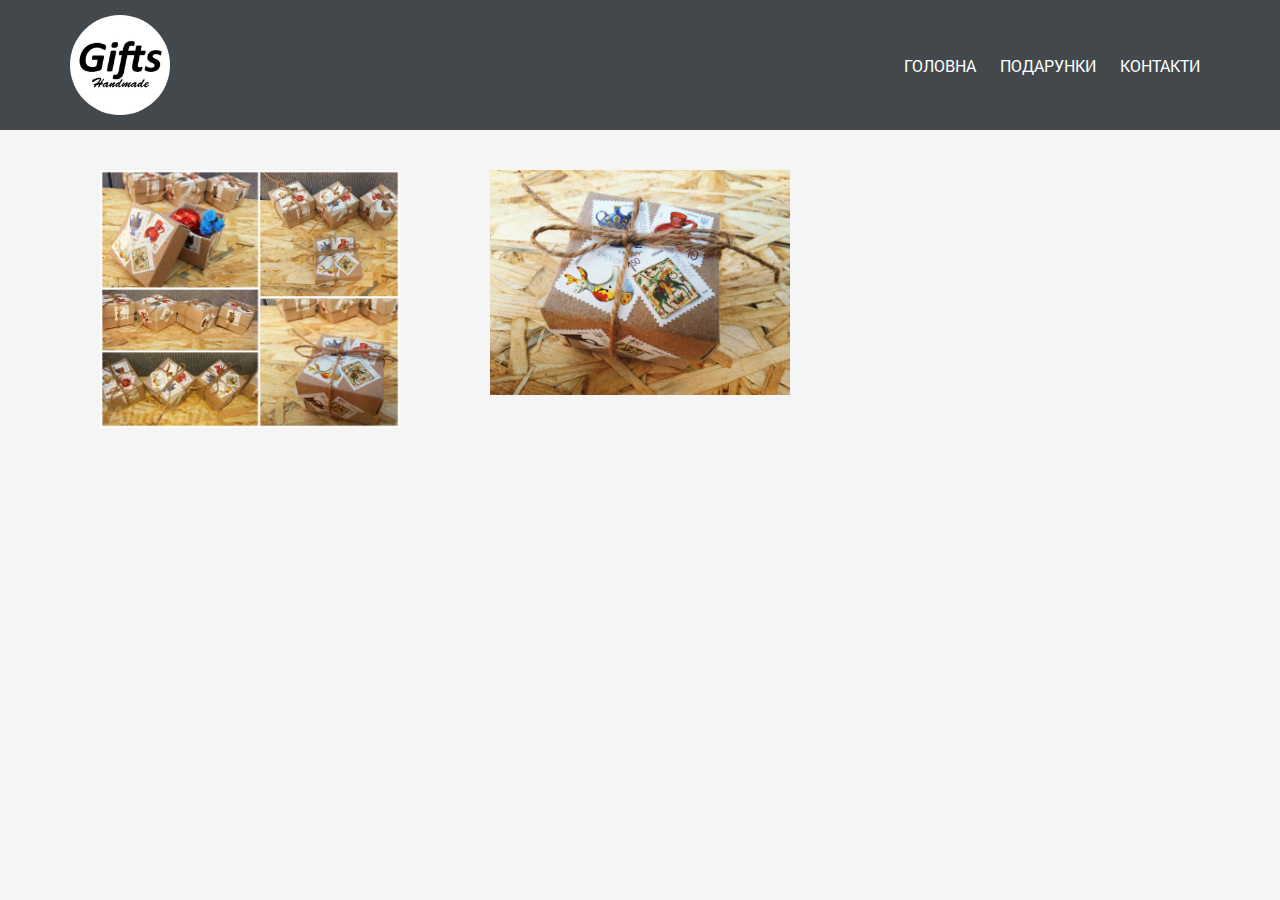
<file: post.html>
<!DOCTYPE html>
<!--[if lt IE 7]><html lang="ua" class="lt-ie9 lt-ie8 lt-ie7"><![endif]-->
<!--[if IE 7]><html lang="ua" class="lt-ie9 lt-ie8"><![endif]-->
<!--[if IE 8]><html lang="ua" class="lt-ie9"><![endif]-->
<!--[if gt IE 8]><!-->
<html lang="ru">
<!--<![endif]-->
<head>
	<meta charset="utf-8" />
	<title>Подарунки своїми руками</title>
	<meta name="description" content="" />
	<meta http-equiv="X-UA-Compatible" content="IE=edge" />
	<meta name="viewport" content="width=device-width, initial-scale=1.0" />
	<link rel="shortcut icon" href="favicon.png" />
	<link rel="stylesheet" href="libs/bootstrap/bootstrap-grid-3.3.1.min.css" />
    <link rel="stylesheet" href="libs/magnific-popup/magnific-popup.css" />
	<link rel="stylesheet" href="libs/font-awesome-4.7.0/css/font-awesome.min.css" />
	<link rel="stylesheet" href="libs/fancybox/jquery.fancybox.css" />
	<link rel="stylesheet" href="libs/owl-carousel/owl.carousel.css" />
	<link rel="stylesheet" href="libs/countdown/jquery.countdown.css" />
	<link rel="stylesheet" href="css/fonts.css" />
	<link rel="stylesheet" href="css/main.css" />
	<link rel="stylesheet" href="css/media.css" />
</head>
<body>
	<header class="top-header">
		<div class="header_topline">
			<div class="container">
				<div class="row">
					<div class="col-md-4 col-sm-6 col-xs-8"><a href="#" class="logo"><img src="./images/label_trim.png"></a></div>
					<div class="col-md-8 col-sm-6 col-xs-4">
						<a href="#" class="toggle-mnu hidden-lg hidden-md"><span></span></a>
					</div>
					<div class="col-md-8">
						<nav class="main_mnu">
							<ul>
								<li><a href="index.html">Головна</a></li>
                                <li><a href="index.html#gifts">Подарунки</a></li>
								<!--<li>
                                    <div class="dropdown">
                                        <a href="#">Подарунки <i class="fa fa-chevron-circle-down" aria-hidden="true"></i></a>
                                        <div class="dropdown-content">
                                            <a href="#">Зібрати самостійно</a>
                                            <a href="#">Готові</a>
                                        </div>
                                    </div>
                                </li>-->
								<!--<li><a href="#">Відгуки</a></li>-->
								<li><a href="#">Контакти</a></li>
							</ul>
						</nav>
					</div>				
				</div>
			</div>
		</div>
        <div class="container">
            <div class="points">
                <ul>
                    <div class="row">
                        <div class="col-md-4">
                            <a class="item" href="./images/Collected/PersePost/1.jpg"><li><span class="description"></span><img src="./images/Collected/PersePost/1.jpg"></li></a>
                        </div>
                        <div class="col-md-4">
                            <a class="item" href="./images/Collected/PersePost/2.jpg"><li><span class="description"></span><img src="./images/Collected/PersePost/2.jpg"></li></a>
                        </div>
                    </div>
                </ul>
            </div>
        </div>
	</header>
	
	<!--[if lt IE 9]>
	<script src="libs/html5shiv/es5-shim.min.js"></script>
	<script src="libs/html5shiv/html5shiv.min.js"></script>
	<script src="libs/html5shiv/html5shiv-printshiv.min.js"></script>
	<script src="libs/respond/respond.min.js"></script>
	<![endif]-->
	<script src="libs/jquery/jquery-1.11.1.min.js"></script>
	<script src="libs/jquery-mousewheel/jquery.mousewheel.min.js"></script>
    <script src="libs/magnific-popup/jquery.magnific-popup.min.js"></script>
	<script src="libs/fancybox/jquery.fancybox.pack.js"></script>
	<script src="libs/waypoints/waypoints-1.6.2.min.js"></script>
	<script src="libs/scrollto/jquery.scrollTo.min.js"></script>
	<script src="libs/owl-carousel/owl.carousel.min.js"></script>
	<script src="libs/countdown/jquery.plugin.js"></script>
	<script src="libs/countdown/jquery.countdown.min.js"></script>
	<script src="libs/countdown/jquery.countdown-ru.js"></script>
	<script src="libs/landing-nav/navigation.js"></script>
	<script src="js/common.js"></script>
	<!-- Yandex.Metrika counter --><!-- /Yandex.Metrika counter -->
	<!-- Google Analytics counter --><!-- /Google Analytics counter -->
</body>
</html>
</file>
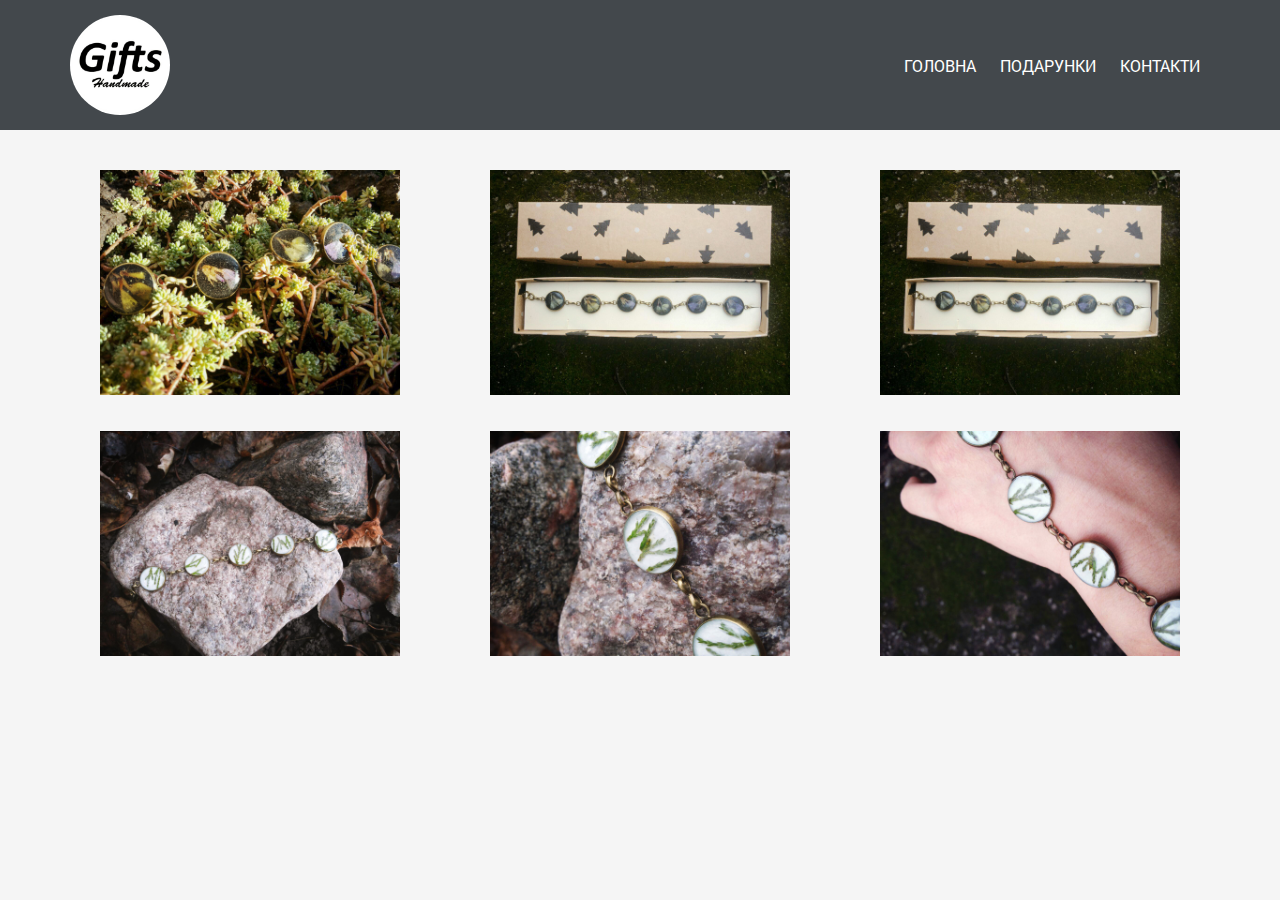
<file: ukrasheniya.html>
<!DOCTYPE html>
<!--[if lt IE 7]><html lang="ua" class="lt-ie9 lt-ie8 lt-ie7"><![endif]-->
<!--[if IE 7]><html lang="ua" class="lt-ie9 lt-ie8"><![endif]-->
<!--[if IE 8]><html lang="ua" class="lt-ie9"><![endif]-->
<!--[if gt IE 8]><!-->
<html lang="ru">
<!--<![endif]-->
<head>
	<meta charset="utf-8" />
	<title>Подарунки своїми руками</title>
	<meta name="description" content="" />
	<meta http-equiv="X-UA-Compatible" content="IE=edge" />
	<meta name="viewport" content="width=device-width, initial-scale=1.0" />
	<link rel="shortcut icon" href="favicon.png" />
	<link rel="stylesheet" href="libs/bootstrap/bootstrap-grid-3.3.1.min.css" />
    <link rel="stylesheet" href="libs/magnific-popup/magnific-popup.css" />
	<link rel="stylesheet" href="libs/font-awesome-4.7.0/css/font-awesome.min.css" />
	<link rel="stylesheet" href="libs/fancybox/jquery.fancybox.css" />
	<link rel="stylesheet" href="libs/owl-carousel/owl.carousel.css" />
	<link rel="stylesheet" href="libs/countdown/jquery.countdown.css" />
	<link rel="stylesheet" href="css/fonts.css" />
	<link rel="stylesheet" href="css/main.css" />
	<link rel="stylesheet" href="css/media.css" />
</head>
<body>
	<header class="top-header">
		<div class="header_topline">
			<div class="container">
				<div class="row">
					<div class="col-md-4 col-sm-6 col-xs-8"><a href="#" class="logo"><img src="./images/label_trim.png"></a></div>
					<div class="col-md-8 col-sm-6 col-xs-4">
						<a href="#" class="toggle-mnu hidden-lg hidden-md"><span></span></a>
					</div>
					<div class="col-md-8">
						<nav class="main_mnu">
							<ul>
								<li><a href="index.html">Головна</a></li>
                                <li><a href="index.html#gifts">Подарунки</a></li>
								<!--<li>
                                    <div class="dropdown">
                                        <a href="#">Подарунки <i class="fa fa-chevron-circle-down" aria-hidden="true"></i></a>
                                        <div class="dropdown-content">
                                            <a href="#">Зібрати самостійно</a>
                                            <a href="#">Готові</a>
                                        </div>
                                    </div>
                                </li>-->
								<!--<li><a href="#">Відгуки</a></li>-->
								<li><a href="#">Контакти</a></li>
							</ul>
						</nav>
					</div>				
				</div>
			</div>
		</div>
        <div class="container">
            <div class="points">
                <ul>
                    <div class="row">
                        <div class="col-md-4">
                            <a class="item" href="./images/Collected/Ukrasheniya/1.jpg"><li><span class="description_for_small"></span><img src="./images/Collected/Ukrasheniya/1.jpg"></li></a>
                        </div>
                        <div class="col-md-4">
                            <a class="item" href="./images/Collected/Ukrasheniya/2.jpg"><li><span class="description_for_small"></span><img src="./images/Collected/Ukrasheniya/2.jpg"></li></a>
                        </div>
						<div class="col-md-4">
                            <a class="item" href="./images/Collected/Ukrasheniya/3.jpg"><li><span class="description_for_small"></span><img src="./images/Collected/Ukrasheniya/2.jpg"></li></a>
                        </div>
                    </div>
					<div class="row">
                        <div class="col-md-4">
                            <a class="item" href="./images/Collected/Ukrasheniya/4.jpg"><li><span class="description_for_small"></span><img src="./images/Collected/Ukrasheniya/4.jpg"></li></a>
                        </div>
                        <div class="col-md-4">
                            <a class="item" href="./images/Collected/Ukrasheniya/5.jpg"><li><span class="description_for_small"></span><img src="./images/Collected/Ukrasheniya/5.jpg"></li></a>
                        </div>
						<div class="col-md-4">
                            <a class="item" href="./images/Collected/Ukrasheniya/6.jpg"><li><span class="description_for_small"></span><img src="./images/Collected/Ukrasheniya/6.jpg"></li></a>
                        </div>
                    </div>
                </ul>
            </div>
        </div>
	</header>
	
	<!--[if lt IE 9]>
	<script src="libs/html5shiv/es5-shim.min.js"></script>
	<script src="libs/html5shiv/html5shiv.min.js"></script>
	<script src="libs/html5shiv/html5shiv-printshiv.min.js"></script>
	<script src="libs/respond/respond.min.js"></script>
	<![endif]-->
	<script src="libs/jquery/jquery-1.11.1.min.js"></script>
	<script src="libs/jquery-mousewheel/jquery.mousewheel.min.js"></script>
    <script src="libs/magnific-popup/jquery.magnific-popup.min.js"></script>
	<script src="libs/fancybox/jquery.fancybox.pack.js"></script>
	<script src="libs/waypoints/waypoints-1.6.2.min.js"></script>
	<script src="libs/scrollto/jquery.scrollTo.min.js"></script>
	<script src="libs/owl-carousel/owl.carousel.min.js"></script>
	<script src="libs/countdown/jquery.plugin.js"></script>
	<script src="libs/countdown/jquery.countdown.min.js"></script>
	<script src="libs/countdown/jquery.countdown-ru.js"></script>
	<script src="libs/landing-nav/navigation.js"></script>
	<script src="js/common.js"></script>
	<!-- Yandex.Metrika counter --><!-- /Yandex.Metrika counter -->
	<!-- Google Analytics counter --><!-- /Google Analytics counter -->
</body>
</html>
</file>
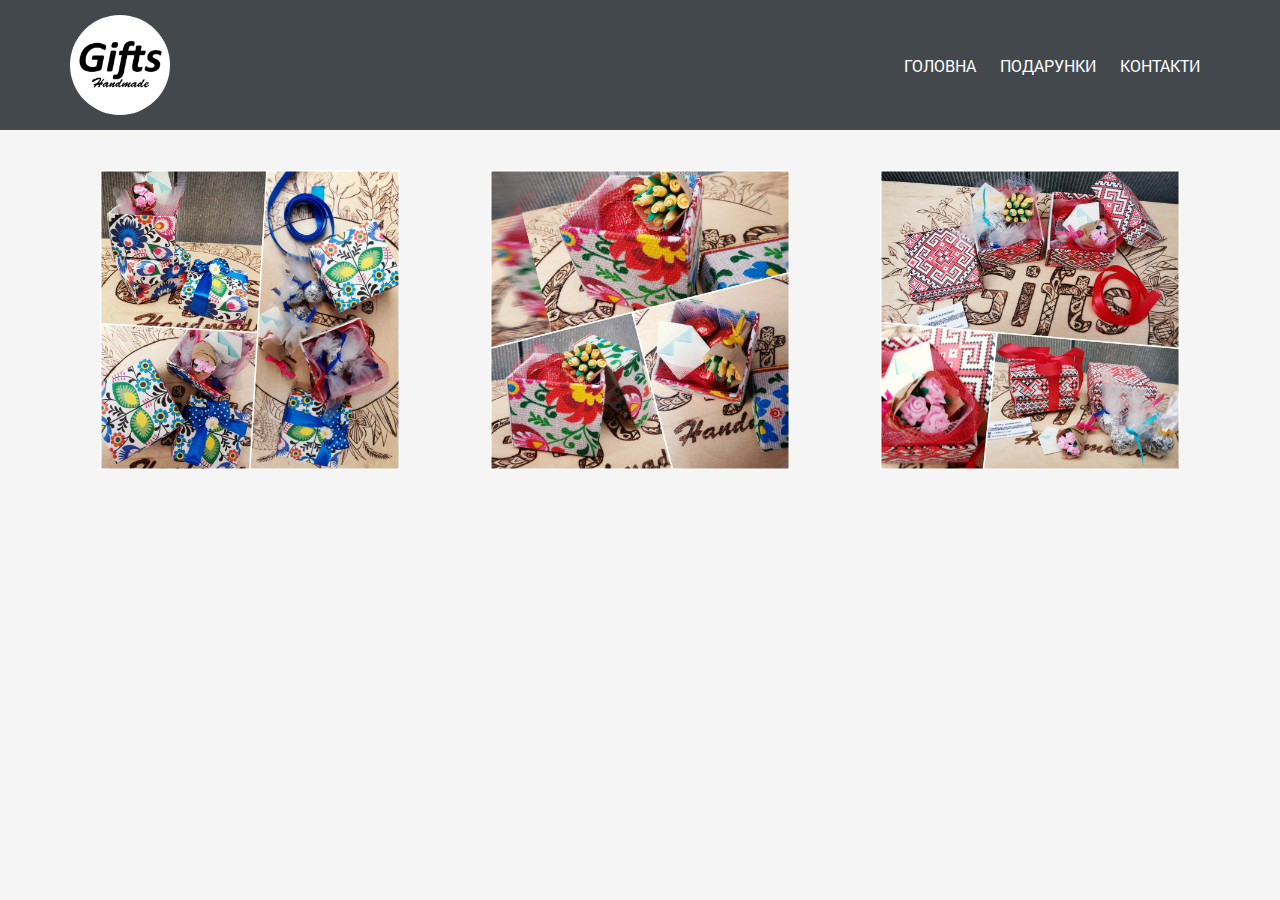
<file: ukrstyle.html>
<!DOCTYPE html>
<!--[if lt IE 7]><html lang="ua" class="lt-ie9 lt-ie8 lt-ie7"><![endif]-->
<!--[if IE 7]><html lang="ua" class="lt-ie9 lt-ie8"><![endif]-->
<!--[if IE 8]><html lang="ua" class="lt-ie9"><![endif]-->
<!--[if gt IE 8]><!-->
<html lang="ru">
<!--<![endif]-->
<head>
	<meta charset="utf-8" />
	<title>Подарунки своїми руками</title>
	<meta name="description" content="" />
	<meta http-equiv="X-UA-Compatible" content="IE=edge" />
	<meta name="viewport" content="width=device-width, initial-scale=1.0" />
	<link rel="shortcut icon" href="favicon.png" />
	<link rel="stylesheet" href="libs/bootstrap/bootstrap-grid-3.3.1.min.css" />
    <link rel="stylesheet" href="libs/magnific-popup/magnific-popup.css" />
	<link rel="stylesheet" href="libs/font-awesome-4.7.0/css/font-awesome.min.css" />
	<link rel="stylesheet" href="libs/fancybox/jquery.fancybox.css" />
	<link rel="stylesheet" href="libs/owl-carousel/owl.carousel.css" />
	<link rel="stylesheet" href="libs/countdown/jquery.countdown.css" />
	<link rel="stylesheet" href="css/fonts.css" />
	<link rel="stylesheet" href="css/main.css" />
	<link rel="stylesheet" href="css/media.css" />
</head>
<body>
	<header class="top-header">
		<div class="header_topline">
			<div class="container">
				<div class="row">
					<div class="col-md-4 col-sm-6 col-xs-8"><a href="#" class="logo"><img src="./images/label_trim.png"></a></div>
					<div class="col-md-8 col-sm-6 col-xs-4">
						<a href="#" class="toggle-mnu hidden-lg hidden-md"><span></span></a>
					</div>
					<div class="col-md-8">
						<nav class="main_mnu">
							<ul>
								<li><a href="index.html">Головна</a></li>
                                <li><a href="index.html#gifts">Подарунки</a></li>
								<!--<li>
                                    <div class="dropdown">
                                        <a href="#">Подарунки <i class="fa fa-chevron-circle-down" aria-hidden="true"></i></a>
                                        <div class="dropdown-content">
                                            <a href="#">Зібрати самостійно</a>
                                            <a href="#">Готові</a>
                                        </div>
                                    </div>
                                </li>-->
								<!--<li><a href="#">Відгуки</a></li>-->
								<li><a href="#">Контакти</a></li>
							</ul>
						</nav>
					</div>				
				</div>
			</div>
		</div>
        <div class="container">
            <div class="points">
                <ul>
                    <div class="row">
                        <div class="col-md-4">
                            <a class="item" href="./images/Collected/Ukrstyle/1.jpg"><li><span class="description"></span><img src="./images/Collected/Ukrstyle/1.jpg"></li></a>
                        </div>
                        <div class="col-md-4">
                            <a class="item" href="./images/Collected/Ukrstyle/2.jpg"><li><span class="description"></span><img src="./images/Collected/Ukrstyle/2.jpg"></li></a>
                        </div>
                        <div class="col-md-4">
                            <a class="item" href="./images/Collected/Ukrstyle/3.jpg"><li><span class="description"></span><img src="./images/Collected/Ukrstyle/3.jpg"></li></a>
                        </div>
                    </div>
                </ul>
            </div>
        </div>
	</header>
	
	<!--[if lt IE 9]>
	<script src="libs/html5shiv/es5-shim.min.js"></script>
	<script src="libs/html5shiv/html5shiv.min.js"></script>
	<script src="libs/html5shiv/html5shiv-printshiv.min.js"></script>
	<script src="libs/respond/respond.min.js"></script>
	<![endif]-->
	<script src="libs/jquery/jquery-1.11.1.min.js"></script>
	<script src="libs/jquery-mousewheel/jquery.mousewheel.min.js"></script>
    <script src="libs/magnific-popup/jquery.magnific-popup.min.js"></script>
	<script src="libs/fancybox/jquery.fancybox.pack.js"></script>
	<script src="libs/waypoints/waypoints-1.6.2.min.js"></script>
	<script src="libs/scrollto/jquery.scrollTo.min.js"></script>
	<script src="libs/owl-carousel/owl.carousel.min.js"></script>
	<script src="libs/countdown/jquery.plugin.js"></script>
	<script src="libs/countdown/jquery.countdown.min.js"></script>
	<script src="libs/countdown/jquery.countdown-ru.js"></script>
	<script src="libs/landing-nav/navigation.js"></script>
	<script src="js/common.js"></script>
	<!-- Yandex.Metrika counter --><!-- /Yandex.Metrika counter -->
	<!-- Google Analytics counter --><!-- /Google Analytics counter -->
</body>
</html>
</file>
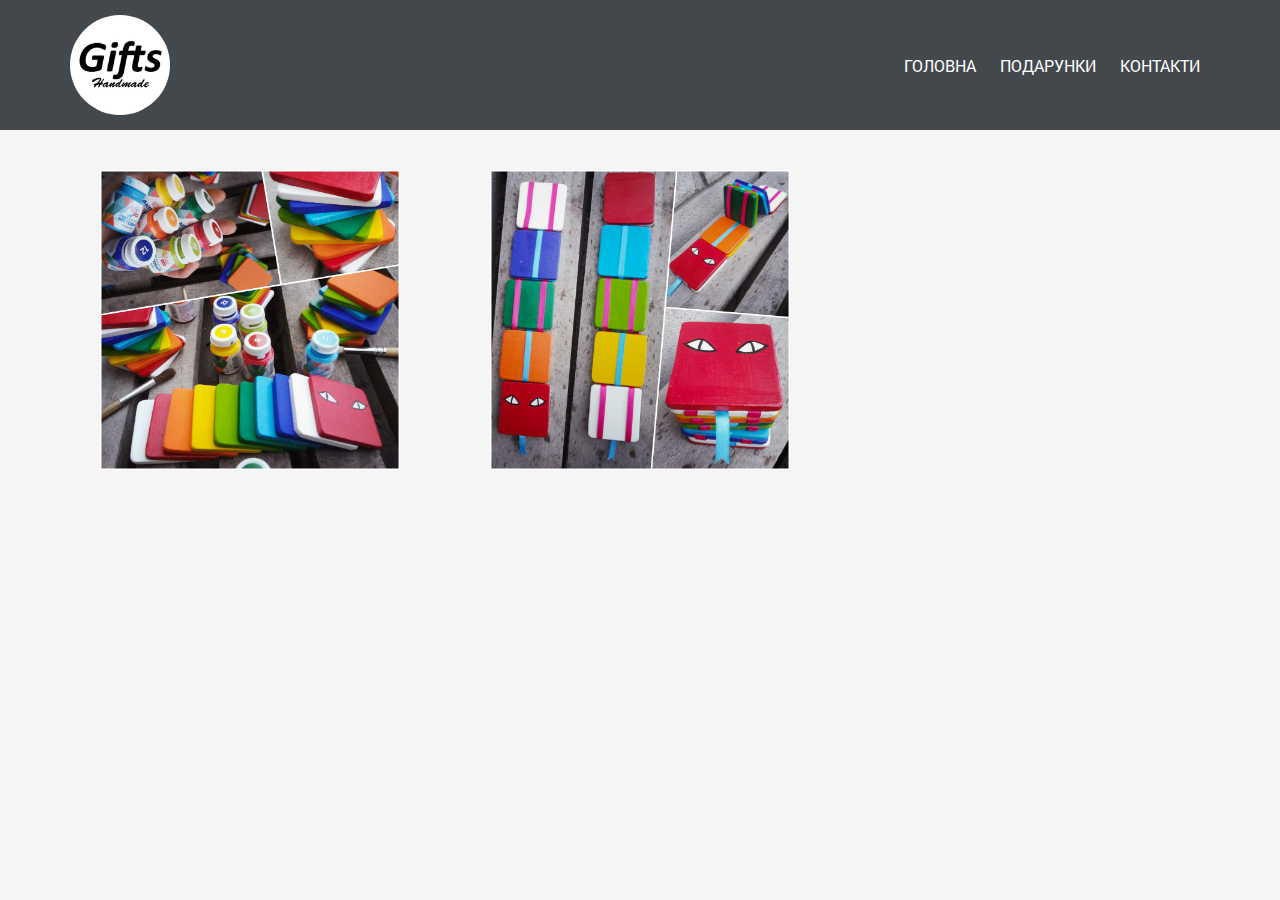
<file: wood.html>
<!DOCTYPE html>
<!--[if lt IE 7]><html lang="ua" class="lt-ie9 lt-ie8 lt-ie7"><![endif]-->
<!--[if IE 7]><html lang="ua" class="lt-ie9 lt-ie8"><![endif]-->
<!--[if IE 8]><html lang="ua" class="lt-ie9"><![endif]-->
<!--[if gt IE 8]><!-->
<html lang="ru">
<!--<![endif]-->
<head>
	<meta charset="utf-8" />
	<title>Подарунки своїми руками</title>
	<meta name="description" content="" />
	<meta http-equiv="X-UA-Compatible" content="IE=edge" />
	<meta name="viewport" content="width=device-width, initial-scale=1.0" />
	<link rel="shortcut icon" href="favicon.png" />
	<link rel="stylesheet" href="libs/bootstrap/bootstrap-grid-3.3.1.min.css" />
    <link rel="stylesheet" href="libs/magnific-popup/magnific-popup.css" />
	<link rel="stylesheet" href="libs/font-awesome-4.7.0/css/font-awesome.min.css" />
	<link rel="stylesheet" href="libs/fancybox/jquery.fancybox.css" />
	<link rel="stylesheet" href="libs/owl-carousel/owl.carousel.css" />
	<link rel="stylesheet" href="libs/countdown/jquery.countdown.css" />
	<link rel="stylesheet" href="css/fonts.css" />
	<link rel="stylesheet" href="css/main.css" />
	<link rel="stylesheet" href="css/media.css" />
</head>
<body>
	<header class="top-header">
		<div class="header_topline">
			<div class="container">
				<div class="row">
					<div class="col-md-4 col-sm-6 col-xs-8"><a href="#" class="logo"><img src="./images/label_trim.png"></a></div>
					<div class="col-md-8 col-sm-6 col-xs-4">
						<a href="#" class="toggle-mnu hidden-lg hidden-md"><span></span></a>
					</div>
					<div class="col-md-8">
						<nav class="main_mnu">
							<ul>
								<li><a href="index.html">Головна</a></li>
                                <li><a href="index.html#gifts">Подарунки</a></li>
								<!--<li>
                                    <div class="dropdown">
                                        <a href="#">Подарунки <i class="fa fa-chevron-circle-down" aria-hidden="true"></i></a>
                                        <div class="dropdown-content">
                                            <a href="#">Зібрати самостійно</a>
                                            <a href="#">Готові</a>
                                        </div>
                                    </div>
                                </li>-->
								<!--<li><a href="#">Відгуки</a></li>-->
								<li><a href="#">Контакти</a></li>
							</ul>
						</nav>
					</div>				
				</div>
			</div>
		</div>
        <div class="container">
            <div class="points">
                <ul>
                    <div class="row">
                        <div class="col-md-4">
                            <a class="item" href="./images/Collected/Wood/1.jpg"><li><span class="description"></span><img src="./images/Collected/Wood/1.jpg"></li></a>
                        </div>
                        <div class="col-md-4">
                            <a class="item" href="./images/Collected/Wood/2.jpg"><li><span class="description"></span><img src="./images/Collected/Wood/2.jpg"></li></a>
                        </div>
                    </div>
                </ul>
            </div>
        </div>
	</header>
	
	<!--[if lt IE 9]>
	<script src="libs/html5shiv/es5-shim.min.js"></script>
	<script src="libs/html5shiv/html5shiv.min.js"></script>
	<script src="libs/html5shiv/html5shiv-printshiv.min.js"></script>
	<script src="libs/respond/respond.min.js"></script>
	<![endif]-->
	<script src="libs/jquery/jquery-1.11.1.min.js"></script>
	<script src="libs/jquery-mousewheel/jquery.mousewheel.min.js"></script>
    <script src="libs/magnific-popup/jquery.magnific-popup.min.js"></script>
	<script src="libs/fancybox/jquery.fancybox.pack.js"></script>
	<script src="libs/waypoints/waypoints-1.6.2.min.js"></script>
	<script src="libs/scrollto/jquery.scrollTo.min.js"></script>
	<script src="libs/owl-carousel/owl.carousel.min.js"></script>
	<script src="libs/countdown/jquery.plugin.js"></script>
	<script src="libs/countdown/jquery.countdown.min.js"></script>
	<script src="libs/countdown/jquery.countdown-ru.js"></script>
	<script src="libs/landing-nav/navigation.js"></script>
	<script src="js/common.js"></script>
	<!-- Yandex.Metrika counter --><!-- /Yandex.Metrika counter -->
	<!-- Google Analytics counter --><!-- /Google Analytics counter -->
</body>
</html>
</file>
<file: css/fonts.css>
/* font-family: "RobotoRegular"; */
@font-face {
	font-family: "RobotoRegular";
	src: url("../fonts/RobotoRegular/RobotoRegular.eot");
	src: url("../fonts/RobotoRegular/RobotoRegular.eot?#iefix")format("embedded-opentype"),
	url("../fonts/RobotoRegular/RobotoRegular.woff") format("woff"),
	url("../fonts/RobotoRegular/RobotoRegular.ttf") format("truetype");
	font-style: normal;
	font-weight: normal;
}
/* font-family: "RobotoLight"; */
@font-face {
	font-family: "RobotoLight";
	src: url("../fonts/RobotoLight/RobotoLight.eot");
	src: url("../fonts/RobotoLight/RobotoLight.eot?#iefix")format("embedded-opentype"),
	url("../fonts/RobotoLight/RobotoLight.woff") format("woff"),
	url("../fonts/RobotoLight/RobotoLight.ttf") format("truetype");
	font-style: normal;
	font-weight: normal;
}
/* font-family: "RobotoMedium"; */
@font-face {
	font-family: "RobotoMedium";
	src: url("../fonts/RobotoMedium/RobotoMedium.eot");
	src: url("../fonts/RobotoMedium/RobotoMedium.eot?#iefix")format("embedded-opentype"),
	url("../fonts/RobotoMedium/RobotoMedium.woff") format("woff"),
	url("../fonts/RobotoMedium/RobotoMedium.ttf") format("truetype");
	font-style: normal;
	font-weight: normal;
}
/* font-family: "RobotoBold"; */
@font-face {
	font-family: "RobotoBold";
	src: url("../fonts/RobotoBold/RobotoBold.eot");
	src: url("../fonts/RobotoBold/RobotoBold.eot?#iefix")format("embedded-opentype"),
	url("../fonts/RobotoBold/RobotoBold.woff") format("woff"),
	url("../fonts/RobotoBold/RobotoBold.ttf") format("truetype");
	font-style: normal;
	font-weight: normal;
}
/* Код для подключения шрифта в /css/stylename.css */

	@font-face {
			font-family: "CaviarDreamsRegular";
			src: url("../fonts/CaviarDreamsRegular/CaviarDreamsRegular.eot");
			src: url("../fonts/CaviarDreamsRegular/CaviarDreamsRegular.eot?#iefix")format("embedded-opentype"),
			url("../fonts/CaviarDreamsRegular/CaviarDreamsRegular.woff") format("woff"),
			url("../fonts/CaviarDreamsRegular/CaviarDreamsRegular.ttf") format("truetype");
			font-style: normal;
			font-weight: normal;
	}

	@font-face {
			font-family: "CaviarDreamsBold";
			src: url("../fonts/CaviarDreamsBold/CaviarDreamsBold.eot");
			src: url("../fonts/CaviarDreamsBold/CaviarDreamsBold.eot?#iefix")format("embedded-opentype"),
			url("../fonts/CaviarDreamsBold/CaviarDreamsBold.woff") format("woff"),
			url("../fonts/CaviarDreamsBold/CaviarDreamsBold.ttf") format("truetype");
			font-style: normal;
			font-weight: normal;
	}

	@font-face {
			font-family: "CaviarDreamsItalic";
			src: url("../fonts/CaviarDreamsItalic/CaviarDreamsItalic.eot");
			src: url("../fonts/CaviarDreamsItalic/CaviarDreamsItalic.eot?#iefix")format("embedded-opentype"),
			url("../fonts/CaviarDreamsItalic/CaviarDreamsItalic.woff") format("woff"),
			url("../fonts/CaviarDreamsItalic/CaviarDreamsItalic.ttf") format("truetype");
			font-style: normal;
			font-weight: normal;
	}

	@font-face {
			font-family: "CaviarDreamsBoldItalic";
			src: url("../fonts/CaviarDreamsBoldItalic/CaviarDreamsBoldItalic.eot");
			src: url("../fonts/CaviarDreamsBoldItalic/CaviarDreamsBoldItalic.eot?#iefix")format("embedded-opentype"),
			url("../fonts/CaviarDreamsBoldItalic/CaviarDreamsBoldItalic.woff") format("woff"),
			url("../fonts/CaviarDreamsBoldItalic/CaviarDreamsBoldItalic.ttf") format("truetype");
			font-style: normal;
			font-weight: normal;
	}
	/* Код для подключения шрифта в /css/stylename.css */

	@font-face {
			font-family: "MarckScriptRegular";
			src: url("../fonts/MarckScriptRegular/MarckScriptRegular.eot");
			src: url("../fonts/MarckScriptRegular/MarckScriptRegular.eot?#iefix")format("embedded-opentype"),
			url("../fonts/MarckScriptRegular/MarckScriptRegular.woff") format("woff"),
			url("../fonts/MarckScriptRegular/MarckScriptRegular.ttf") format("truetype");
			font-style: normal;
			font-weight: normal;
	}
	/* Код для подключения шрифта в /css/stylename.css */

	@font-face {
			font-family: "AlexanderRegular";
			src: url("../fonts/AlexanderRegular/AlexanderRegular.eot");
			src: url("../fonts/AlexanderRegular/AlexanderRegular.eot?#iefix")format("embedded-opentype"),
			url("../fonts/AlexanderRegular/AlexanderRegular.woff") format("woff"),
			url("../fonts/AlexanderRegular/AlexanderRegular.ttf") format("truetype");
			font-style: normal;
			font-weight: normal;
	}
</file>
<file: css/main.css>
*::-webkit-input-placeholder {
	color: #666;
	opacity: 1;
}
*:-moz-placeholder {
	color: #666;
	opacity: 1;
}
*::-moz-placeholder {
	color: #666;
	opacity: 1;
}
*:-ms-input-placeholder {
	color: #666;
	opacity: 1;
}

body input:focus:required:invalid,
body textarea:focus:required:invalid {
	
}
body input:required:valid,
body textarea:required:valid {
	
}
body {
	font-family: "RobotoRegular", sans-serif;
	font-size: 16px;
	background-color: #F5F5F5;
}
.top-header{
	min-height: 620px;
	position: relative;
	padding-bottom: 120px;
}
.header_topline{
	background-color: #43484c;
	padding: 15px 0;
	color: #fff;
    position: fixed;
    top: 0px;
    width: 100%;
    z-index: 1;
}
.dropdown {
    position: relative;
    display: inline-block;
}
.dropdown-content {
    display: none;
    position: absolute;
    min-width: 160px;
    z-index: 1;
    background: rgba(0,0,0,0.8);
    box-shadow: 0px 8px 16px 0px rgba(0,0,0,0.2);
}
.dropdown-content a{
    margin: 10px 0px;
}
.dropdown-content::before{
    content: '';
    height: 11px;
    margin-top: -10px;
    background-image: url(../images/arrow.png);
    width: 100%;
    position: absolute;
}
.dropdown:hover .dropdown-content {
    display: block;
}
.logo img{
	width: 100px;
	border-radius: 60px;
}
.main_mnu{
	float: right;
	text-transform: uppercase;
}
.main_mnu ul li a{
	color: #fff;
	padding: 0px 10px;
	display: block;	
}
.main_mnu ul li a:hover{
	color: #fff;
    border-radius: 100px;
    background: url(../images/label2opasity.png);
}
.main_mnu ul li .dropdown-content a{
	color: #fff;
	padding: 0px 10px;
	display: block;	
    margin-bottom: 10px;
    line-height: 20px;
}
.main_mnu ul{
	margin: 0px;
	padding: 0px;
	list-style-type: none;
	float: left;
}
.main_mnu ul li{
	display: inline-block;
	line-height: 60px;
	margin-top: 20px;
}
.main_label{
	border: 10px solid #43484c;
	padding: 10px;
	margin: 50px 0px;
	text-align: center;
	border-radius: 30px;
	font-family: "AlexanderRegular";
}
.header_content{
    margin-top: 130px;
}
.collections ul,
.collections li{
	margin: 0;
	padding: 0;
	list-style-type: none;
	position: relative;
}
.collections ul li{
	margin: 0px 0px 30px 30px;
	display: inline-block;
	width: 300px;
	position: relative;
}
.collections img{
	max-width: 100%;
	display: block;
}
.description{
	font-size: 20px;
	padding: 130px 0px;
	text-transform: uppercase;
	text-align: center;
	position: absolute;
	width: 100%;
	height: 100%;
	background-color: rgba(0,0,0,.5);
	color: #fff;
	opacity: 0;
	-webkit-transition: all .5s;
	-o-transition: all .5s;
	transition: all .5s;
}
.collections li:hover .description{
	opacity: 1;
}
.description_for_small{
	font-size: 20px;
	padding: 100px 0px;
	text-transform: uppercase;
	text-align: center;
	position: absolute;
	width: 100%;
	height: 100%;
	background-color: rgba(0,0,0,.5);
	color: #fff;
	opacity: 0;
	-webkit-transition: all .5s;
	-o-transition: all .5s;
	transition: all .5s;
}
.collections li:hover .description_for_small{
	opacity: 1;
}
h2{
	text-align: center;
}
h4{
	color: #43484c;
	font-family: "AlexanderRegular";
	margin: 0px;
	text-align: center;
	font-size: 25px;
}
.forms{
	margin: 30px 0px;
	background: url(../images/label2opasity.png);
	border-radius: 30px;
	padding: 25px 35px;
}
label{
	margin-top: 20px;
	margin-bottom: 20px;
	display: block;
}
input{
	display: block;
	width: 100%;
	box-shadow: 0px -3px;
	text-undent: 10px;
	padding: 0px 5px;
	font-size: 20px;
}
textarea{
	display: block;
	width: 100%;
	box-shadow: 0px -3px;
	text-undent: 10px;
	padding: 0px 5px;
	font-size: 20px;
}
.form__wrapper ul li{
	display: inline-block;
	
}
.main_mnu ul{
	margin: 0px;
	padding: 0px;
	list-style-type: none;
	float: left;
}
.main_mnu ul li{
	display: inline-block;
	line-height: 60px;
	margin-top: 20px;
}
.buttons{
	display: inline-block;
	background-color: #43484c;
	color: #fff;
	border: none;
	padding: 12px 30px;
	border-radius: 10px;
}
.buttons:hover{
	background-color: #505559;
}
.buttons:active{
	background-color: #41464A;
}
.button-wrap{
	text-align: center;
}
.arrow-bottom{
	text-align: center;
	margin-top: 50px;
	cursor: pointer;
}
.arrow-bottom a{
    color: #43484c;
}
.toggle-mnu {
  display: block;
  width: 28px;
  height: 15px;
  margin: 45px auto 0px;
  float: right;
}

.toggle-mnu span:after,
.toggle-mnu span:before {
  content: "";
  position: absolute;
  left: 0;
  top: -9px;
}
.toggle-mnu span:after{
  top: 9px;
}
.toggle-mnu span {
  position: relative;
  display: block;
}

.toggle-mnu span,
.toggle-mnu span:after,
.toggle-mnu span:before {
  width: 100%;
  height: 5px;
  background-color: #F5F5F5;
  transition: all 0.3s;
  backface-visibility: hidden;
  border-radius: 2px;
}

/* on activation */
.toggle-mnu.on span {
  background-color: transparent;
}
.toggle-mnu.on span:before {
  transform: rotate(45deg) translate(5px, 5px);
}
.toggle-mnu.on span:after {
  transform: rotate(-45deg) translate(7px, -8px);
}
.toggle-mnu.on + #menu {
  opacity: 1;
  visibility: visible;
}
.homesect{
	background-color: #43484c;
	min-height: 620px;
    position: relative;
}
.uncollected_gift{
	color: #fff;
	
}
.collected_gift{
    color: #fff;
}
.points{
    margin-top: 170px;
}
.points ul li img{
    max-width: 100%;
	display: block;
}
.points ul,
.points li{
	margin: 0;
	padding: 0;
	list-style-type: none;
	position: relative;
}
.points ul li{
	margin: 0px 0px 30px 30px;
	display: inline-block;
	width: 300px;
	position: relative;
}

.points li:hover .description{
	opacity: 1;
}
.icons{
    display: block;
    
}
.icons{
    display: inline-block;
    list-style-type: none;
    float: right;
    margin: 10px 30px 25px 30px;
    padding: 5px;
    font-size: 40px;
}
.icons a{
    color: #43484c;
}
.copyrights{
    font-size: 20px;
    margin: 35px 0px 0px 0px;
}
.number{
	text-align: center;
    font-size: 30px;
    margin: 20px 0px 0px 0px;
}
</file>
<file: css/media.css>
/*==========  Desktop First Method  ==========*/

/* Large Devices, Wide Screens */
@media only screen and (max-width : 1200px) {
    
}

/* Medium Devices, Desktops */
@media only screen and (max-width : 992px) {
    .main_mnu{
        display: none;
        min-width: 320px;
        text-align: right;
    }
    .main_mnu ul li{
        display: block;
        min-width: 320px;
        padding: 0px;
    }
    .main_mnu ul li a{
        padding: 15px;
    }
    .main_mnu ul li a:hover{
        border-radius: 100px;
        background: url(../images/label2opasity.png);
    }
}

/* Small Devices, Tablets */
@media only screen and (max-width : 768px) {
    .collections ul li{
        float: none;
        width: auto;
        display: block;
        margin: 0px 0px 15px 0px;
    }
    .description{
	font-size: 20px;
	padding: 113px 0px;
	text-transform: uppercase;
	text-align: center;
	position: absolute;
	width: 100%;
	height: 100%;
	background-color: rgba(0,0,0,.5);
	color: #fff;
	opacity: 0;
	-webkit-transition: all .5s;
	-o-transition: all .5s;
	transition: all .5s;
}
}

/* Extra Small Devices, Phones */
@media only screen and (max-width : 480px) {
    
    .logo img{
	width: 80px;
	border-radius: 60px;
    }
    .toggle-mnu{
        margin: 35px auto 0px;;
    }
    .main_label h1{
        font-size: 20px;
    }
    .main_label{
        border: 5px solid #43484c;
    }
    .collections ul li{
        float: none;
        width: auto;
        display: block;
        margin: 0px 0px 15px 0px;
    }
    .points ul li{
        float: none;
        width: auto;
        display: block;
        margin: 0px 0px 15px 0px;
    }

    .description{
	font-size: 20px;
	padding: 200px 0px;
	text-transform: uppercase;
	text-align: center;
	position: absolute;
	width: 100%;
	height: 100%;
	background-color: rgba(0,0,0,.5);
	color: #fff;
	opacity: 0;
	-webkit-transition: all .5s;
	-o-transition: all .5s;
    transition: all .5s;
    }
    footer{
        text-align: center;
    }
    footer .number{
        font-size: 20px;
    }
    footer .icons{
        float: inherit;
        font-size: 30px
    }
}

/* Custom, iPhone Retina */
@media only screen and (max-width : 320px) {
    .collections ul li{
        float: none;
        width: auto;
        display: block;
        margin: 0px 0px 15px 0px;
    }
    .description{
	font-size: 20px;
	padding: 113px 0px;
	text-transform: uppercase;
	text-align: center;
	position: absolute;
	width: 100%;
	height: 100%;
	background-color: rgba(0,0,0,.5);
	color: #fff;
	opacity: 0;
	-webkit-transition: all .5s;
	-o-transition: all .5s;
	transition: all .5s;
}
    .points ul li{
        float: none;
        width: auto;
        display: block;
        margin: 0px 0px 15px 0px;
    }
    nav ul li{
        max-width: 250px
    }
}
/*==========  Mobile First Method  ==========*/

/* Custom, iPhone Retina */
@media only screen and (min-width : 320px) {

}

/* Extra Small Devices, Phones */
@media only screen and (min-width : 480px) {

}

/* Small Devices, Tablets */
@media only screen and (min-width : 768px) {

}

/* Medium Devices, Desktops */
@media only screen and (min-width : 992px) {
    .main_mnu{
        display: block !important;
    }
}

 /* Large Devices, Wide Screens */
@media only screen and (min-width : 1200px) {

}
</file>
